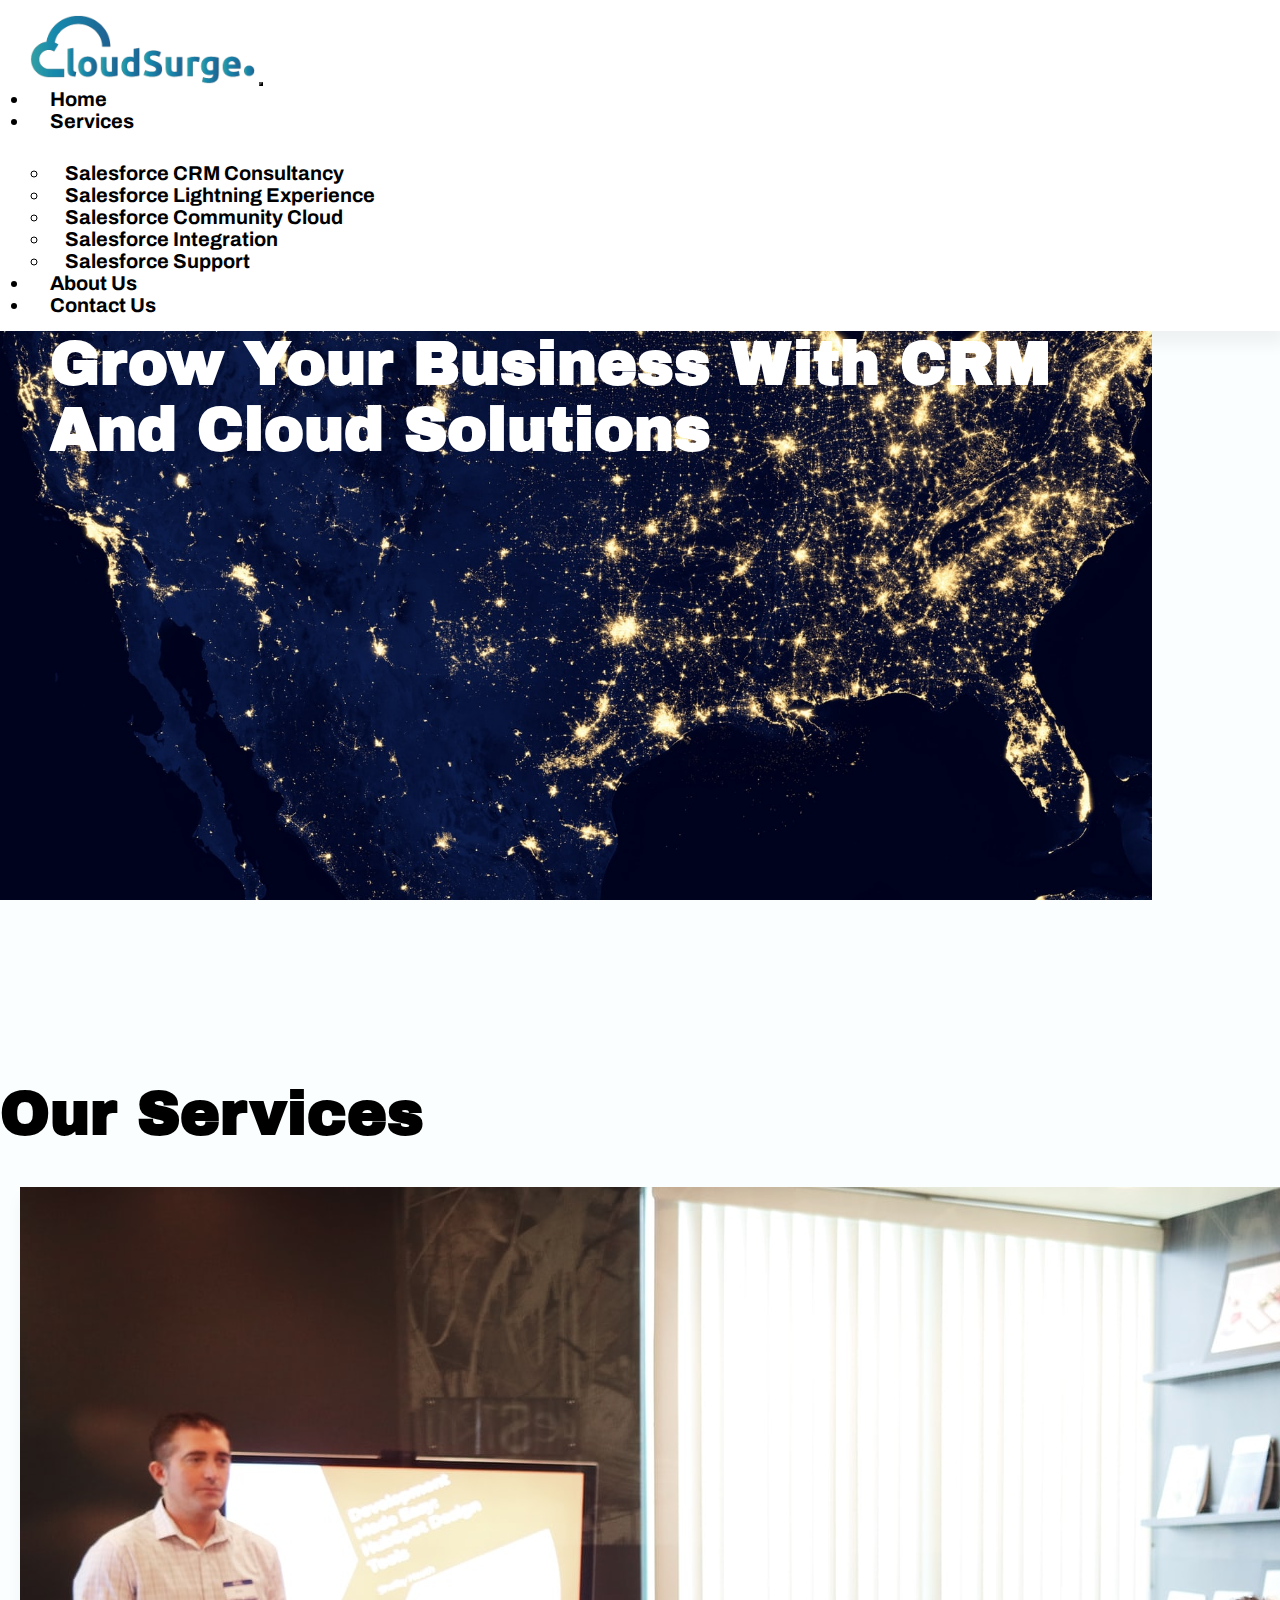
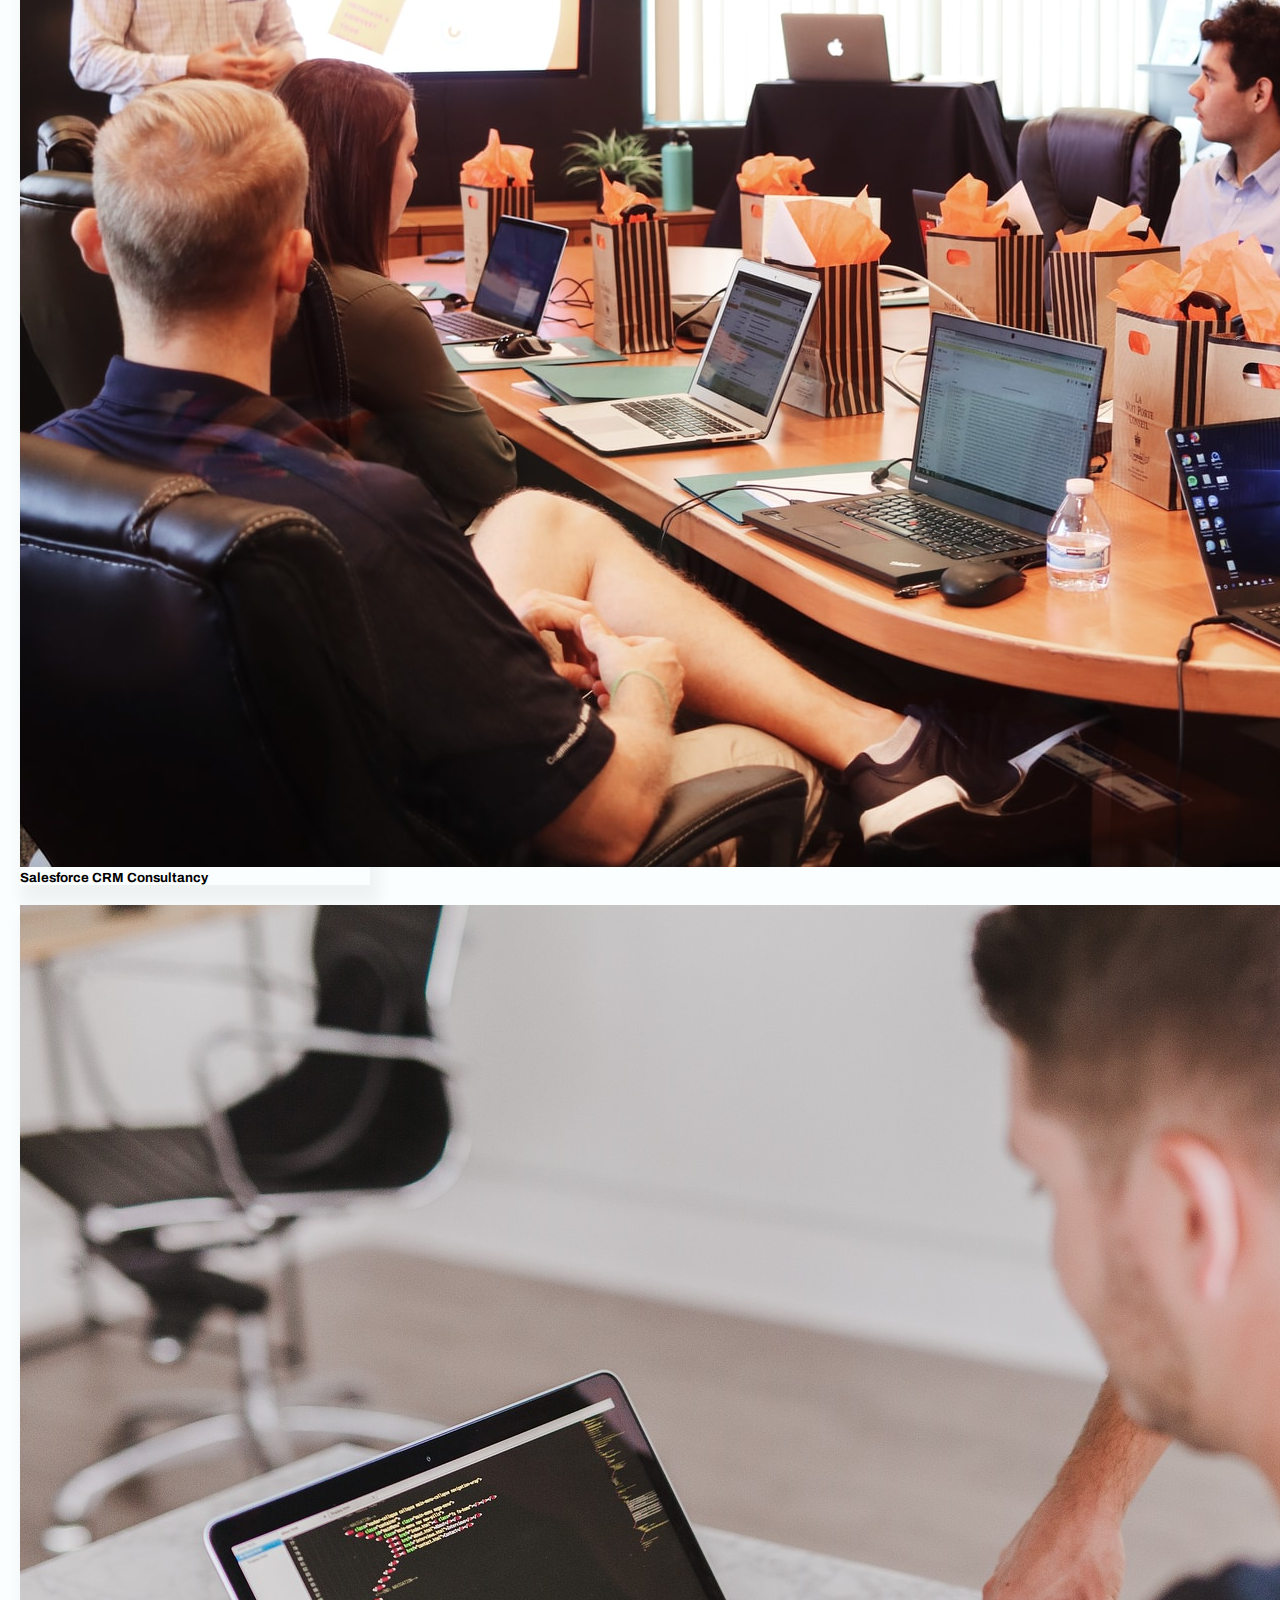
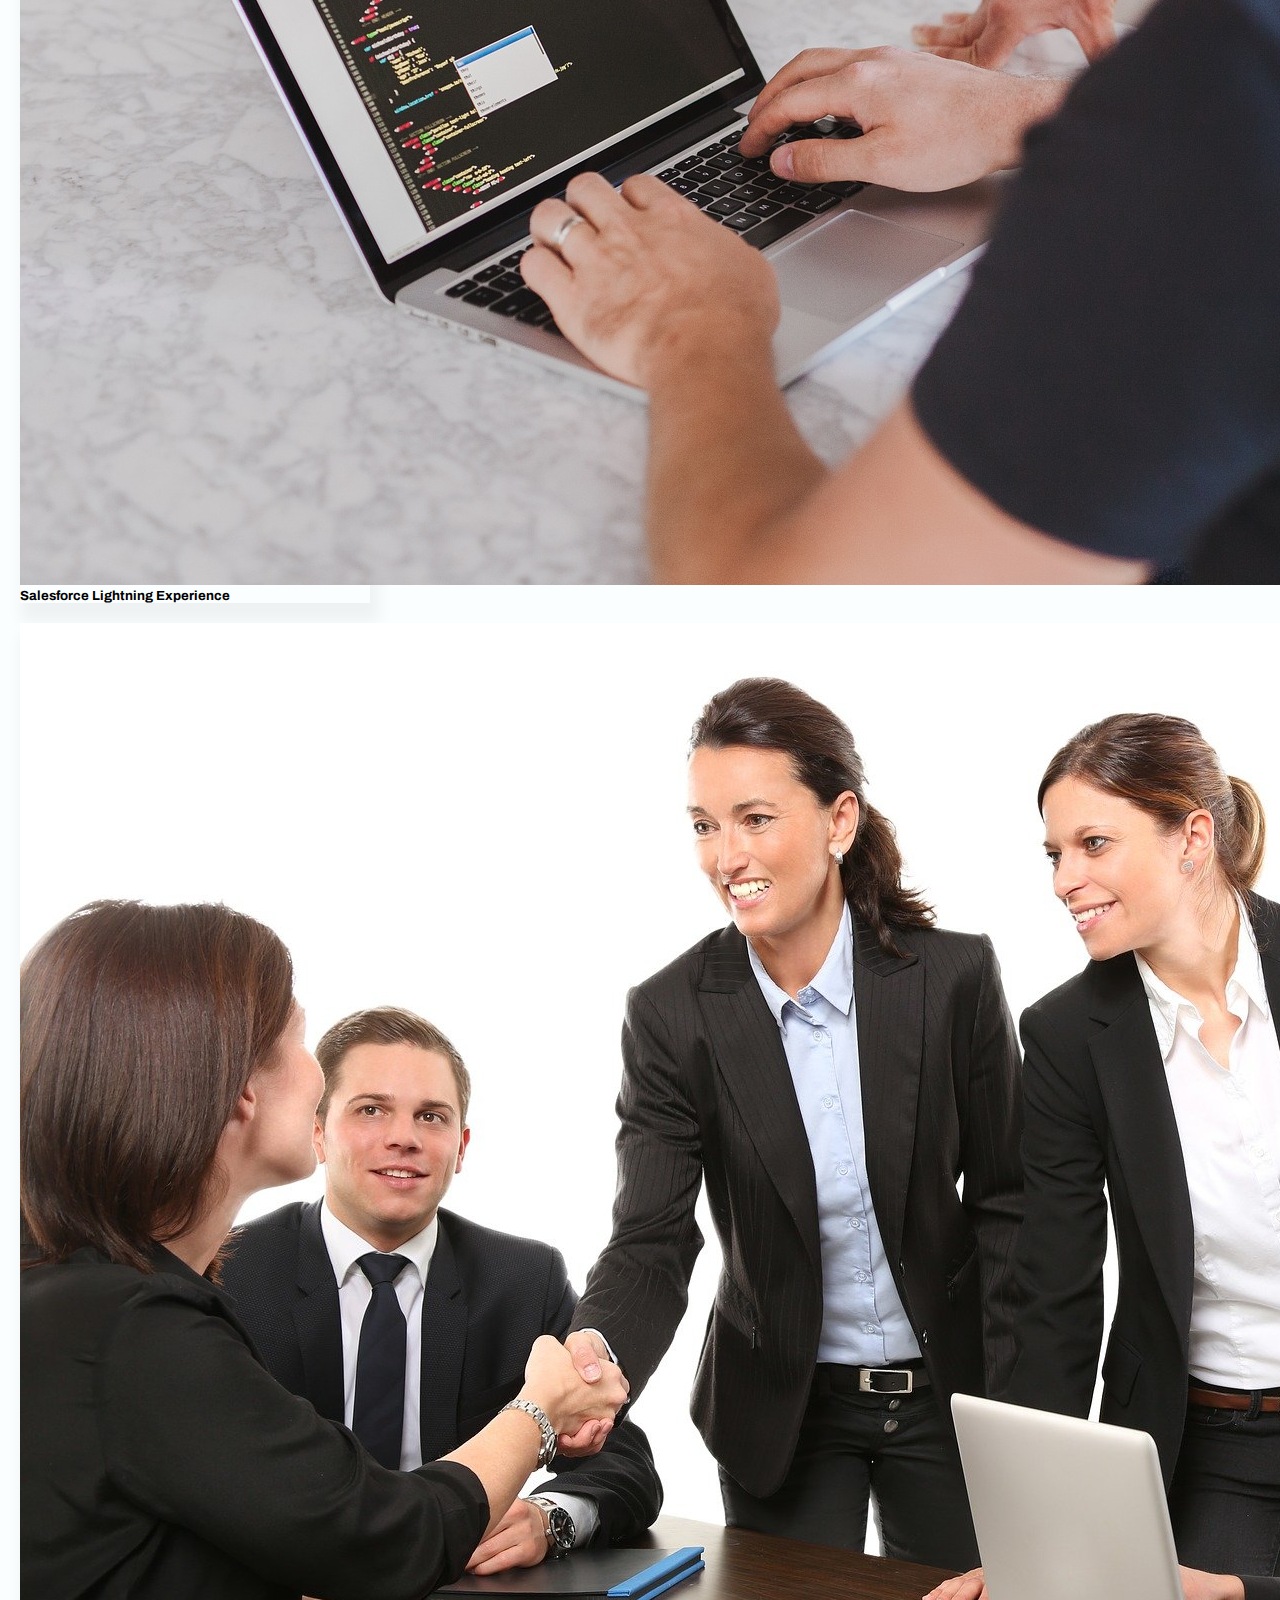
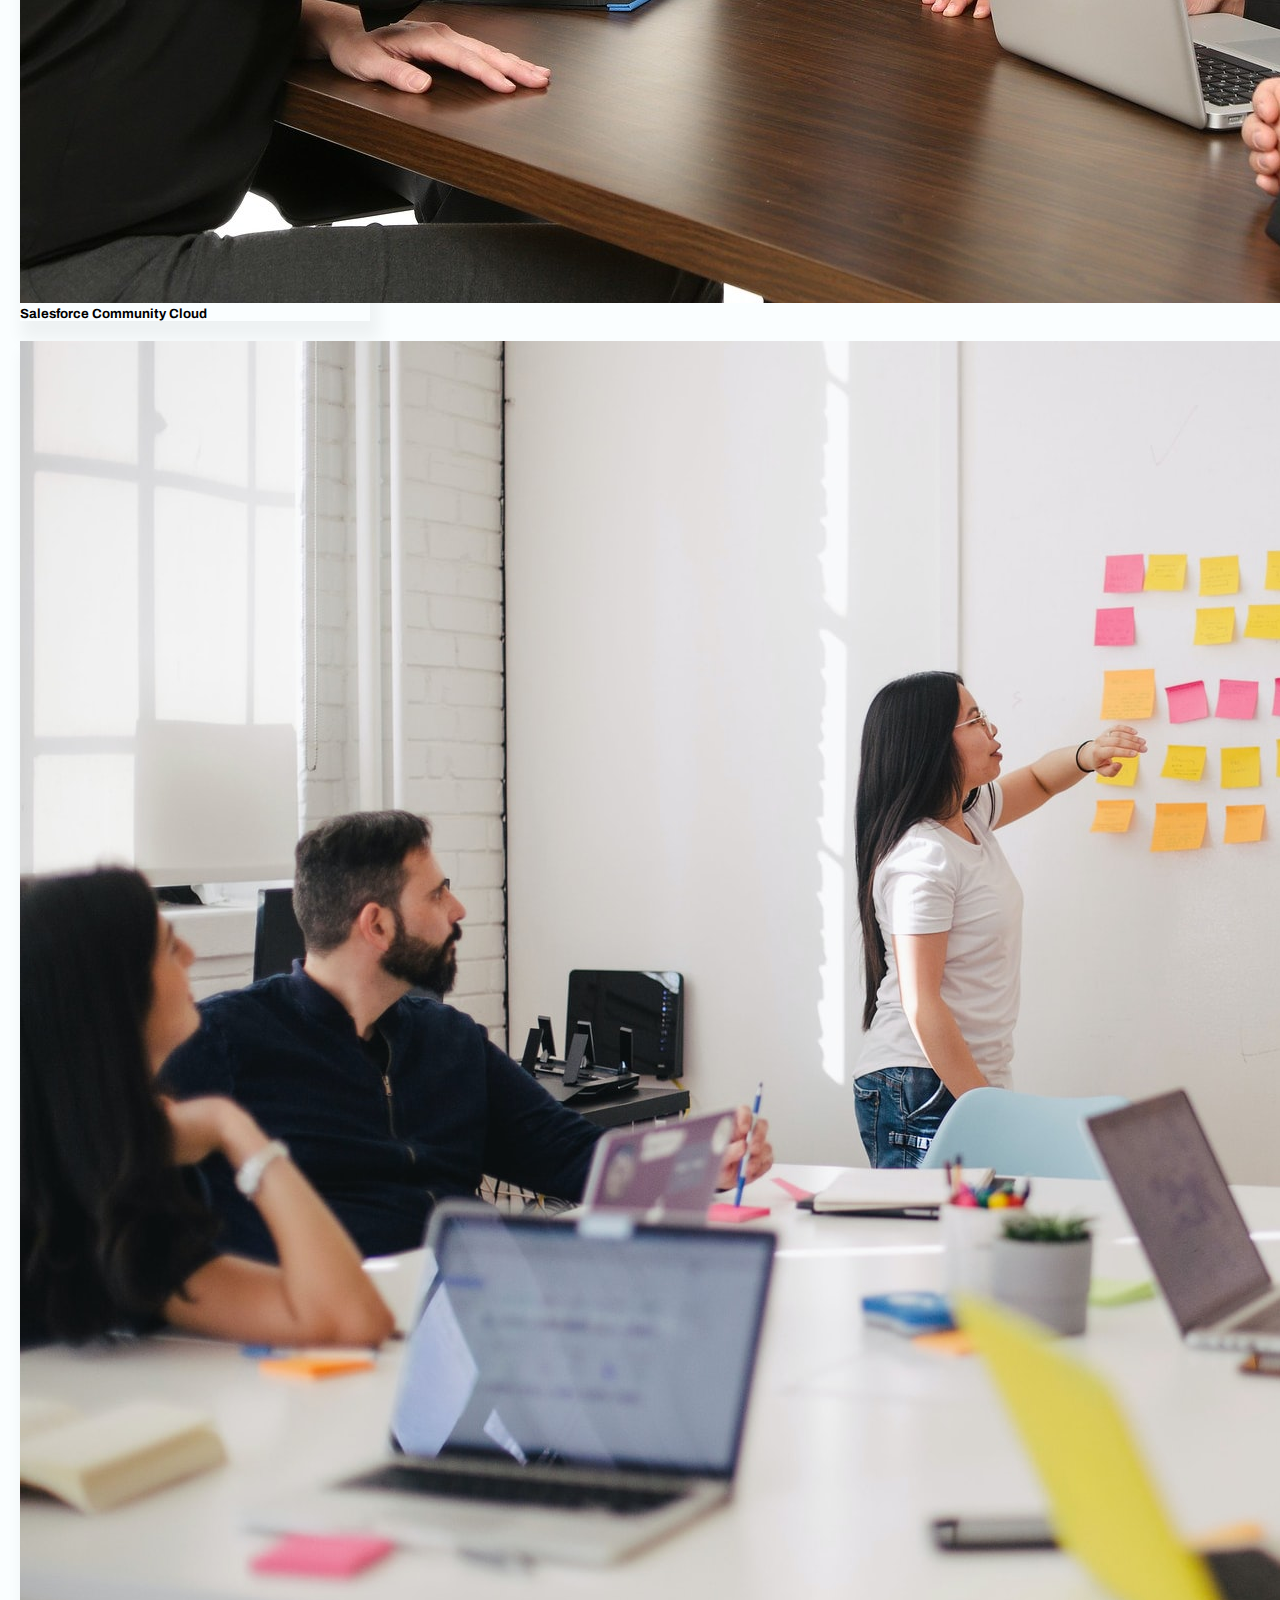
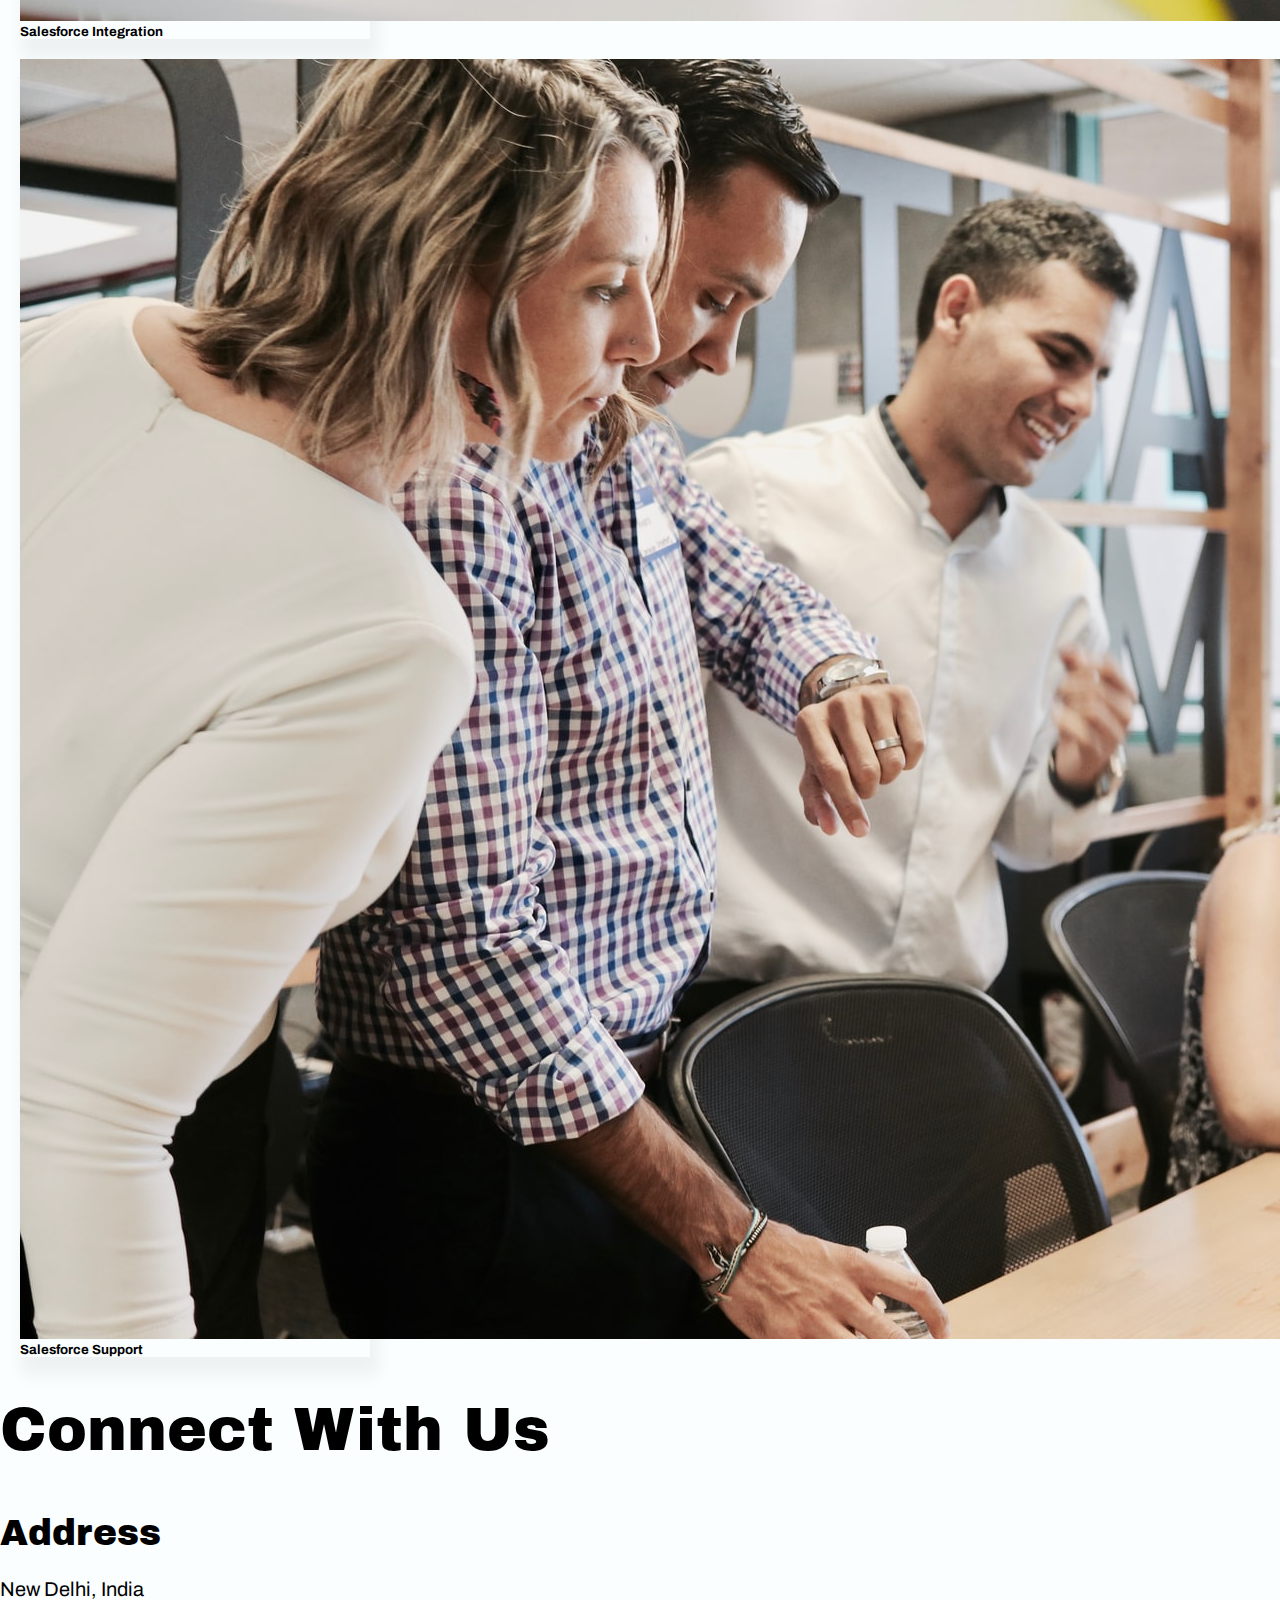
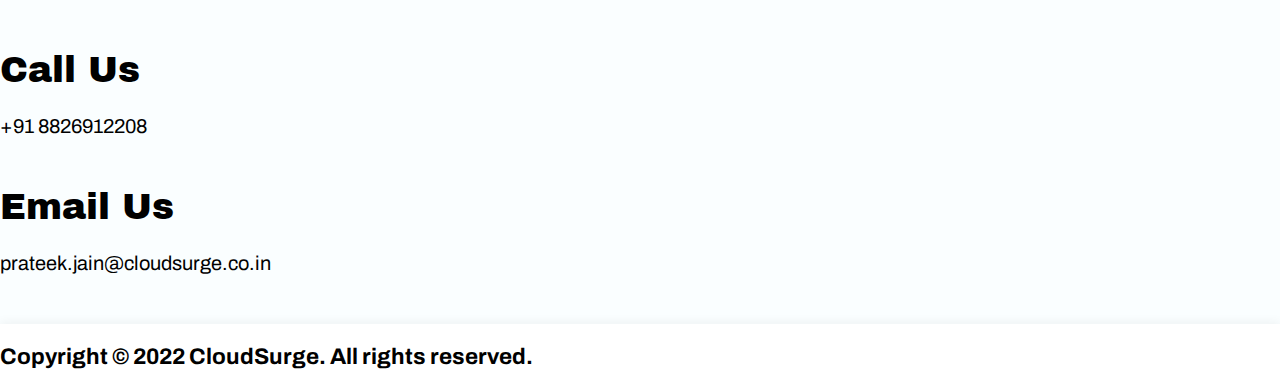
<file: index.html>
<!DOCTYPE html>
<html lang="en" dir="ltr">
  <head>
      <!----- Required Meta Tags ----->
      <meta charset="utf-8">
      <meta name="description" content="">
      <meta name="keywords" content="keyword1, keyword2, keyword3, .....">
      <meta name="viewport" content="width=device-width, initial-scale=1">
  
      <!----- Bootstrap CSS ----->
      <link href="https://cdn.jsdelivr.net/npm/bootstrap@5.1.3/dist/css/bootstrap.min.css" rel="stylesheet" integrity="sha384-1BmE4kWBq78iYhFldvKuhfTAU6auU8tT94WrHftjDbrCEXSU1oBoqyl2QvZ6jIW3" crossorigin="anonymous">
  
      <!----- Favicon Icon ----->
      <link rel="icon" href="images/icons/favicon.png">
      
      <!----- Custom CSS ----->
      <link rel="stylesheet" href="css/style.css">
  
      <title>CloudSurge</title>
  </head>
  <body>
    <!----- Preloader ----->
    <div id="preloader"></div>
    <!----- Navigation Bar ----->
    <header>
      <nav class="navbar navbar-align navbar-expand-lg navbar-light bg-light">
        <div class="container-fluid nav-container-align">
          <a class="navbar-brand" href="index.html"><img src="images/icons/logo.png" class="logo" alt="" width="250"></a>
          <button class="navbar-toggler navbar-toggler-align" type="button" data-bs-toggle="collapse" data-bs-target="#navbarNavDropdown" aria-controls="navbarNavDropdown" aria-expanded="false" aria-label="Toggle navigation">
            <span class="navbar-toggler-icon"></span>
          </button>
          <div class="collapse navbar-collapse" id="navbarNavDropdown">
            <ul class="navbar-nav ms-auto">
              <li class="nav-item nav-item-align">
                <a class="nav-link " aria-current="page" href="index.html">Home</a>
              </li>
              <li class="nav-item nav-item-align dropdown">
                <a class="nav-link dropdown-toggle" href="#" id="navbarDropdownMenuLink" role="button" data-bs-toggle="dropdown" aria-expanded="false">
                  Services
                </a>
                <ul class="dropdown-menu dropdown-menu-align" aria-labelledby="navbarDropdownMenuLink">
                  <li><a class="dropdown-item dropdown-item-align" href="pages/services-sub-pages/crm-consultancy.html">Salesforce CRM Consultancy</a></li>
                  <li><a class="dropdown-item dropdown-item-align" href="pages/services-sub-pages/lightning-experience.html">Salesforce Lightning Experience</a></li>
                  <li><a class="dropdown-item dropdown-item-align" href="pages/services-sub-pages/community-cloud.html">Salesforce Community Cloud</a></li>
                  <li><a class="dropdown-item dropdown-item-align" href="pages/services-sub-pages/integration.html">Salesforce Integration</a></li>
                  <li><a class="dropdown-item dropdown-item-align" href="pages/services-sub-pages/support.html">Salesforce Support</a></li>
                </ul>
              </li>
              <li class="nav-item nav-item-align">
                <a class="nav-link" href="pages/about-us.html">About Us</a>
              </li>
              <li class="nav-item nav-item-align">
                <a class="nav-link" href="pages/contact-us.html">Contact Us</a>
              </li>
            </ul>
          </div>
        </div>
      </nav>
      </header>
      <main>
        <!----- Parallax Scroll ----->
        <section class="container-fluid parallax d-flex flex-column justify-content-center align-items-center">
            <h1 class="text-center">Grow your business with CRM and Cloud solutions</h1>
        </section>
        <!----- Cards ----->
        <h1 class="our-services-title text-center">Our Services</h1>
        <section class="container-fluid cards d-flex justify-content-center align-items-center flex-wrap">
          <div class="card card-container" style="width: 18rem;">
            <a href="pages/services-sub-pages/crm-consultancy.html">
              <img src="images/1.jpg" class="card-img-top" alt="...">
              <div class="card-body">
                <h5 class="card-title text-center">Salesforce CRM Consultancy</h5>
              </div>
            </a>
          </div>
          <div class="card card-container" style="width: 18rem;">
            <a href="pages/services-sub-pages/lightning-experience.html">
              <img src="images/2.jpg" class="card-img-top" alt="...">
              <div class="card-body">
                <h5 class="card-title text-center">Salesforce Lightning Experience</h5>
              </div>
            </a>
          </div>
          <div class="card card-container" style="width: 18rem;">
            <a href="pages/services-sub-pages/community-cloud.html">
              <img src="images/3.jpg" class="card-img-top" alt="...">
              <div class="card-body">
                <h5 class="card-title text-center">Salesforce Community Cloud</h5>
              </div>
            </a>
          </div>
          <div class="card card-container" style="width: 18rem;">
            <a href="pages/services-sub-pages/integration.html">
              <img src="images/4.jpg" class="card-img-top" alt="...">
              <div class="card-body">
                <h5 class="card-title text-center">Salesforce Integration</h5>
              </div>
            </a>
          </div>
          <div class="card card-container" style="width: 18rem;">
            <a href="pages/services-sub-pages/support.html">
              <img src="images/5.jpg" class="card-img-top" alt="...">
              <div class="card-body">
                <h5 class="card-title text-center">Salesforce Support</h5>
              </div>
            </a>
          </div>
        </section>
        <!----- Contact Us Details Container ----->
        <section>
          <div class="contact-us-detail d-flex flex-column text-center">
            <h1>Connect With Us</h1>
            <div class="container contact-us-main-container d-flex flex-row mx-auto">
              <div class="container d-flex flex-column">
                <h3>Address</h3>
                <p>New Delhi, India</p>
              </div>
              <div class="container d-flex flex-column">
                <h3>Call Us</h3>
                <p>+91 8826912208</p>
              </div>
              <div class="container d-flex flex-column">
                <h3>Email Us</h3>
                <p>prateek.jain@cloudsurge.co.in</p>
              </div>
            </div>
          </div>
        </section>
      </main>
      <!----- Footer ----->
      <footer>
          <div class="footer-text bg-light">
              <h6 class="text-center">Copyright © 2022 CloudSurge. All rights reserved.</h6>
          </div>
      </footer>
      <!----- Scripts ----->
      <script>
        var loader = document.getElementById("preloader")

        window.addEventListener("load", function() {
          loader.style.display = "none";
        })
      </script>
      <script src="https://cdn.jsdelivr.net/npm/@popperjs/core@2.10.2/dist/umd/popper.min.js" integrity="sha384-7+zCNj/IqJ95wo16oMtfsKbZ9ccEh31eOz1HGyDuCQ6wgnyJNSYdrPa03rtR1zdB" crossorigin="anonymous"></script>
      <script src="https://cdn.jsdelivr.net/npm/bootstrap@5.1.3/dist/js/bootstrap.min.js" integrity="sha384-QJHtvGhmr9XOIpI6YVutG+2QOK9T+ZnN4kzFN1RtK3zEFEIsxhlmWl5/YESvpZ13" crossorigin="anonymous"></script>
    </body>
</html>
</file>
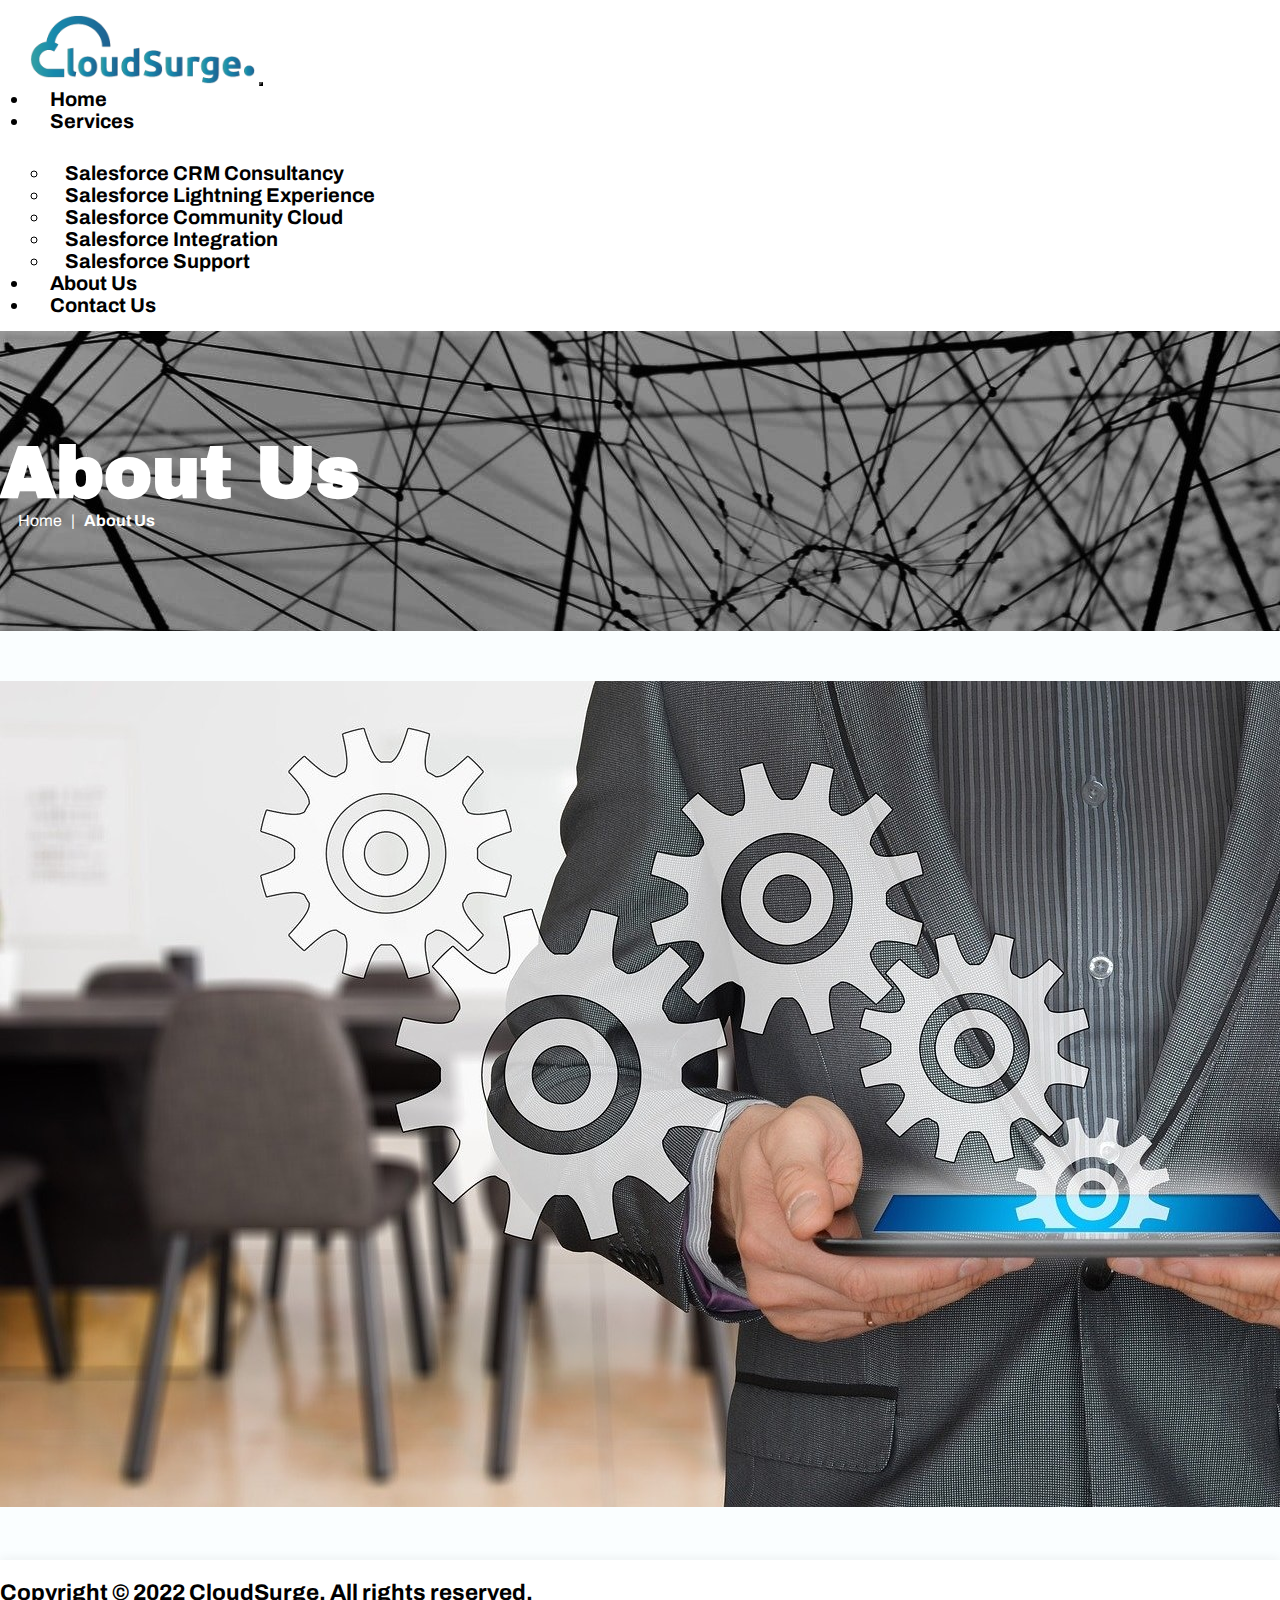
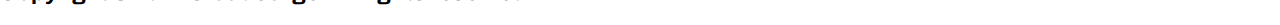
<file: pages/about-us.html>
<!DOCTYPE html>
<html lang="en" dir="ltr">
    <head>
      <!----- Required Meta Tags ----->
      <meta charset="utf-8">
      <meta name="viewport" content="width=device-width, initial-scale=1">
  
      <!----- Bootstrap CSS ----->
      <link href="https://cdn.jsdelivr.net/npm/bootstrap@5.1.3/dist/css/bootstrap.min.css" rel="stylesheet" integrity="sha384-1BmE4kWBq78iYhFldvKuhfTAU6auU8tT94WrHftjDbrCEXSU1oBoqyl2QvZ6jIW3" crossorigin="anonymous">
  
      <!----- Favicon Icon ----->
      <link rel="icon" href="../images/icons/favicon.png">
      
      <!----- Custom CSS ----->
      <link rel="stylesheet" href="../css/about-us.css">
  
      <title>CloudSurge</title>
    </head>
    <body>
      <!----- Preloader ----->
      <div id="preloader"></div>
      <!----- Navigation Bar ----->
      <header>
        <nav class="navbar navbar-align navbar-expand-lg navbar-light bg-light">
          <div class="container-fluid nav-container-align">
            <a class="navbar-brand" href="../index.html"><img src="../images/icons/logo.png" class="logo" alt="" width="250"></a>
            <button class="navbar-toggler navbar-toggler-align" type="button" data-bs-toggle="collapse" data-bs-target="#navbarNavDropdown" aria-controls="navbarNavDropdown" aria-expanded="false" aria-label="Toggle navigation">
              <span class="navbar-toggler-icon"></span>
            </button>
            <div class="collapse navbar-collapse" id="navbarNavDropdown">
              <ul class="navbar-nav ms-auto">
                <li class="nav-item nav-item-align">
                  <a class="nav-link" aria-current="page" href="../index.html">Home</a>
                </li>
                <li class="nav-item nav-item-align dropdown">
                  <a class="nav-link dropdown-toggle" href="#" id="navbarDropdownMenuLink" role="button" data-bs-toggle="dropdown" aria-expanded="false">
                    Services
                  </a>
                  <ul class="dropdown-menu dropdown-menu-align" aria-labelledby="navbarDropdownMenuLink">
                    <li><a class="dropdown-item dropdown-item-align" href="../pages/services-sub-pages/crm-consultancy.html">Salesforce CRM Consultancy</a></li>
                    <li><a class="dropdown-item dropdown-item-align" href="../pages/services-sub-pages/lightning-experience.html">Salesforce Lightning Experience</a></li>
                    <li><a class="dropdown-item dropdown-item-align" href="../pages/services-sub-pages/community-cloud.html">Salesforce Community Cloud</a></li>
                    <li><a class="dropdown-item dropdown-item-align" href="../pages/services-sub-pages/integration.html">Salesforce Integration</a></li>
                    <li><a class="dropdown-item dropdown-item-align" href="../pages/services-sub-pages/support.html">Salesforce Support</a></li>
                  </ul>
                </li>
                <li class="nav-item nav-item-align">
                  <a class="nav-link" href="../pages/about-us.html">About Us</a>
                </li>
                <li class="nav-item nav-item-align">
                  <a class="nav-link" href="../pages/contact-us.html">Contact Us</a>
                </li>
              </ul>
            </div>
          </div>
        </nav>
      </header>
      <main>
        <!----- About Us Header ----->
        <section class="container-fluid contact-us-title">
          <div class="container">
            <h1>About Us</h1>
          </div>
          <div class="container breadcrump-align">
            <span><a href="../index.html">Home</a></span>
            <span> &nbsp; | &nbsp; </span>
            <span class="active"><a href="about-us.html">About Us</a></span>
          </div>
        </section>
        <section class="container">
            <img src="../images/about-us-img.jpg" class="img-fluid main-img" alt="">
        </section>
      </main>
        <!----- Footer ----->
        <footer>
            <div class="footer-text bg-light">
                <h6 class="text-center">Copyright © 2022 CloudSurge. All rights reserved.</h6>
            </div>
        </footer>
        <!----- Scripts ----->
        <script>
          var loader = document.getElementById("preloader")

          window.addEventListener("load", function() {
            loader.style.display = "none";
          })
        </script>
        <script src="https://cdn.jsdelivr.net/npm/@popperjs/core@2.10.2/dist/umd/popper.min.js" integrity="sha384-7+zCNj/IqJ95wo16oMtfsKbZ9ccEh31eOz1HGyDuCQ6wgnyJNSYdrPa03rtR1zdB" crossorigin="anonymous"></script>
        <script src="https://cdn.jsdelivr.net/npm/bootstrap@5.1.3/dist/js/bootstrap.min.js" integrity="sha384-QJHtvGhmr9XOIpI6YVutG+2QOK9T+ZnN4kzFN1RtK3zEFEIsxhlmWl5/YESvpZ13" crossorigin="anonymous"></script>
    </body>
</html>
</file>
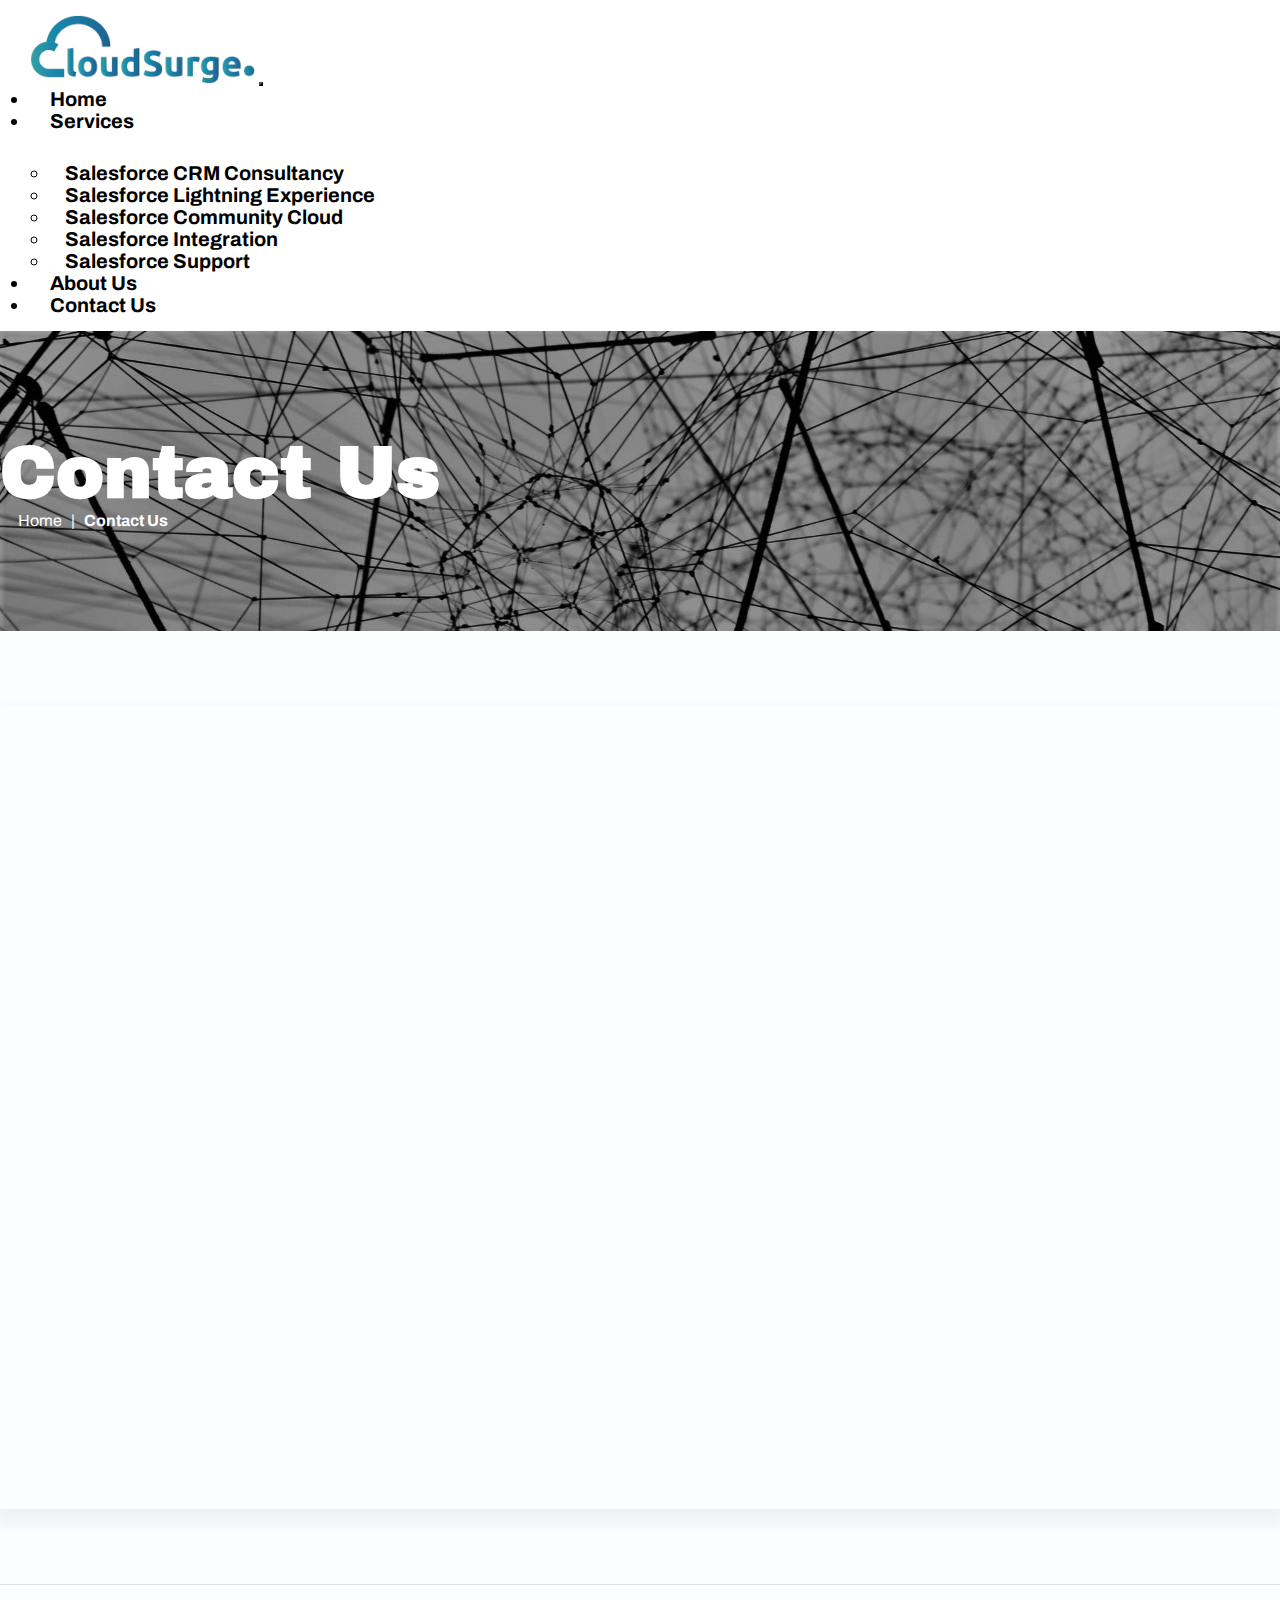
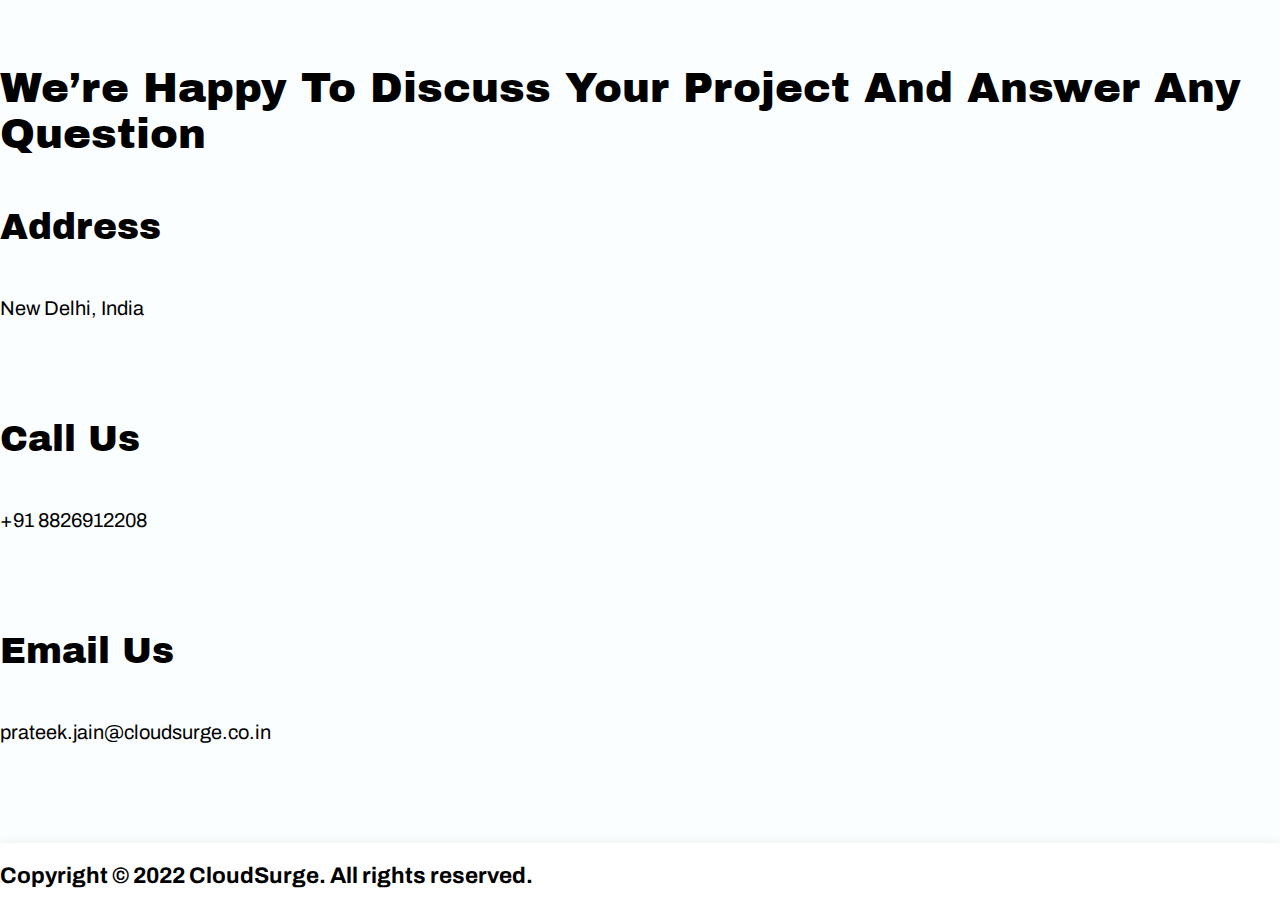
<file: pages/contact-us.html>
<!DOCTYPE html>
<html lang="en" dir="ltr">
    <head>
      <!----- Required Meta Tags ----->
      <meta charset="utf-8">
      <meta name="viewport" content="width=device-width, initial-scale=1">
  
      <!----- Bootstrap CSS ----->
      <link href="https://cdn.jsdelivr.net/npm/bootstrap@5.1.3/dist/css/bootstrap.min.css" rel="stylesheet" integrity="sha384-1BmE4kWBq78iYhFldvKuhfTAU6auU8tT94WrHftjDbrCEXSU1oBoqyl2QvZ6jIW3" crossorigin="anonymous">
  
      <!----- Favicon Icon ----->
      <link rel="icon" href="../images/icons/favicon.png">
      
      <!----- Custom CSS ----->
      <link rel="stylesheet" href="../css/contact-us.css">
  
      <title>CloudSurge</title>
    </head>
    <body>
      <!----- Preloader ----->
      <div id="preloader"></div>
      <!----- Navigation Bar ----->
      <header>
        <nav class="navbar navbar-align navbar-expand-lg navbar-light bg-light">
          <div class="container-fluid nav-container-align">
            <a class="navbar-brand" href="../index.html"><img src="../images/icons/logo.png" class="logo" alt="" width="250"></a>
            <button class="navbar-toggler navbar-toggler-align" type="button" data-bs-toggle="collapse" data-bs-target="#navbarNavDropdown" aria-controls="navbarNavDropdown" aria-expanded="false" aria-label="Toggle navigation">
              <span class="navbar-toggler-icon"></span>
            </button>
            <div class="collapse navbar-collapse" id="navbarNavDropdown">
              <ul class="navbar-nav ms-auto">
                <li class="nav-item nav-item-align">
                  <a class="nav-link active" aria-current="page" href="../index.html">Home</a>
                </li>
                <li class="nav-item nav-item-align dropdown">
                  <a class="nav-link dropdown-toggle" href="#" id="navbarDropdownMenuLink" role="button" data-bs-toggle="dropdown" aria-expanded="false">
                    Services
                  </a>
                  <ul class="dropdown-menu dropdown-menu-align" aria-labelledby="navbarDropdownMenuLink">
                    <li><a class="dropdown-item dropdown-item-align" href="../pages/services-sub-pages/crm-consultancy.html">Salesforce CRM Consultancy</a></li>
                    <li><a class="dropdown-item dropdown-item-align" href="../pages/services-sub-pages/lightning-experience.html">Salesforce Lightning Experience</a></li>
                    <li><a class="dropdown-item dropdown-item-align" href="../pages/services-sub-pages/community-cloud.html">Salesforce Community Cloud</a></li>
                    <li><a class="dropdown-item dropdown-item-align" href="../pages/services-sub-pages/integration.html">Salesforce Integration</a></li>
                    <li><a class="dropdown-item dropdown-item-align" href="../pages/services-sub-pages/support.html">Salesforce Support</a></li>
                  </ul>
                </li>
                <li class="nav-item nav-item-align">
                  <a class="nav-link" href="../pages/about-us.html">About Us</a>
                </li>
                <li class="nav-item nav-item-align">
                  <a class="nav-link" href="../pages/contact-us.html">Contact Us</a>
                </li>
              </ul>
            </div>
          </div>
        </nav>
      </header>
        <main>
          <!----- Contact Us Header ----->
          <section class="container-fluid contact-us-title">
              <div class="container">
                <h1>Contact Us</h1>
              </div>
              <div class="container breadcrump-align">
                <span><a href="../index.html">Home</a></a></span>
                <span> &nbsp; | &nbsp; </span>
                <span class="active"><a href="contact-us.html">Contact Us</a></span>
              </div>
          </section>
          <!----- Map & Contact Us Details ----->
          <section class="container">
            <!----- Map Container ----->

            <div class="map-align d-flex">
              <iframe src="https://www.google.com/maps/embed?pb=!1m18!1m12!1m3!1d112173.0227856205!2d77.13894525583157!3d28.527485061389754!2m3!1f0!2f0!3f0!3m2!1i1024!2i768!4f13.1!3m3!1m2!1s0x390cfd5b347eb62d%3A0x52c2b7494e204dce!2sNew%20Delhi%2C%20Delhi!5e0!3m2!1sen!2sin!4v1648053596968!5m2!1sen!2sin" width="1300" height="800" style="border:0;" allowfullscreen="" loading="lazy"></iframe>
            </div>
            <!----- Contact Us Details Container ----->
            <div class="line"></div>
            <div class="contact-us-detail d-flex flex-column text-center">
              <h1>We’re Happy To Discuss Your Project And Answer Any Question</h1>
              <div class="container contact-us-main-container d-flex flex-row">
                <div class="container d-flex flex-column">
                  <h3>Address</h3>
                  <p>New Delhi, India</p>
                </div>
                <div class="container d-flex flex-column">
                  <h3>Call Us</h3>
                  <p>+91 8826912208</p>
                </div>
                <div class="container d-flex flex-column">
                  <h3>Email Us</h3>
                  <p>prateek.jain@cloudsurge.co.in</p>
                </div>
              </div>
            </div>
          </section>
        </main>
        <!----- Footer ----->
        <footer>
          <div class="footer-text bg-light">
              <h6 class="text-center">Copyright © 2022 CloudSurge. All rights reserved.</h6>
          </div>
        </footer>
        <!----- Scripts ----->
        <script>
          var loader = document.getElementById("preloader")

          window.addEventListener("load", function() {
            loader.style.display = "none";
          })
        </script>
        <script src="https://cdn.jsdelivr.net/npm/@popperjs/core@2.10.2/dist/umd/popper.min.js" integrity="sha384-7+zCNj/IqJ95wo16oMtfsKbZ9ccEh31eOz1HGyDuCQ6wgnyJNSYdrPa03rtR1zdB" crossorigin="anonymous"></script>
        <script src="https://cdn.jsdelivr.net/npm/bootstrap@5.1.3/dist/js/bootstrap.min.js" integrity="sha384-QJHtvGhmr9XOIpI6YVutG+2QOK9T+ZnN4kzFN1RtK3zEFEIsxhlmWl5/YESvpZ13" crossorigin="anonymous"></script>
    </body>
</html>
</file>
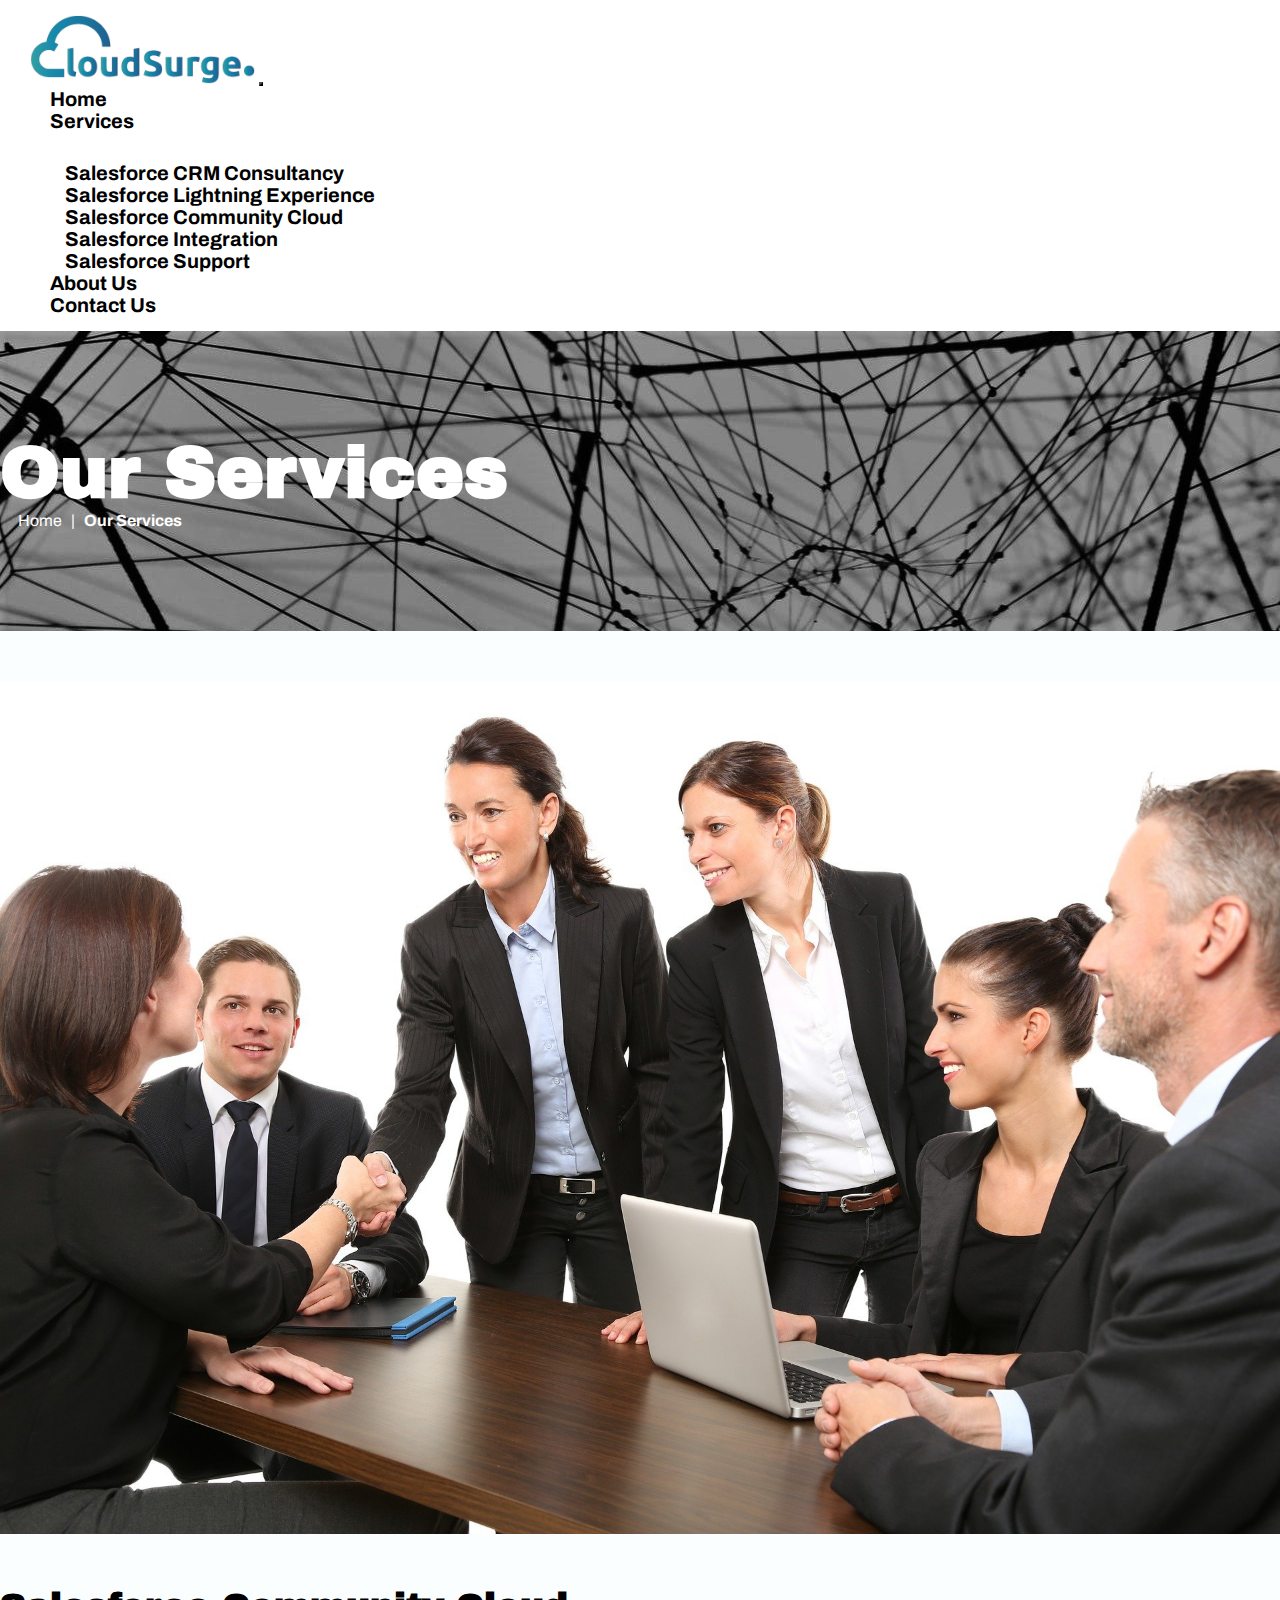
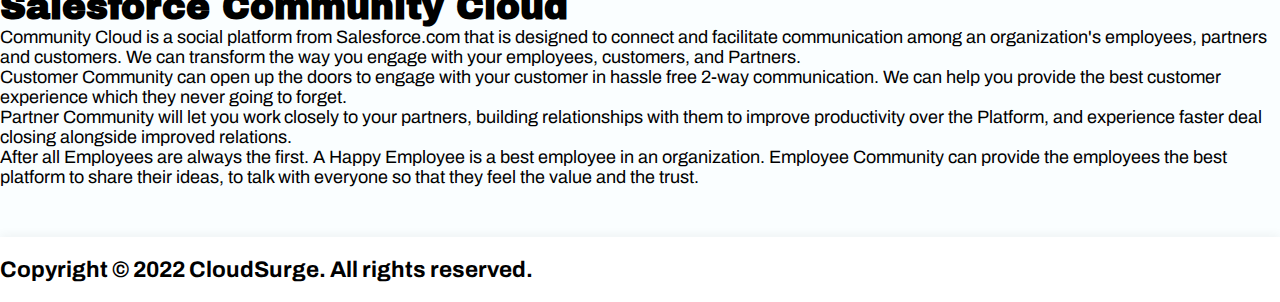
<file: pages/services-sub-pages/community-cloud.html>
<!DOCTYPE html>
<html lang="en" dir="ltr">
  <head>
      <!----- Required Meta Tags ----->
      <meta charset="utf-8">
      <meta name="viewport" content="width=device-width, initial-scale=1">
  
      <!----- Bootstrap CSS ----->
      <link href="https://cdn.jsdelivr.net/npm/bootstrap@5.1.3/dist/css/bootstrap.min.css" rel="stylesheet" integrity="sha384-1BmE4kWBq78iYhFldvKuhfTAU6auU8tT94WrHftjDbrCEXSU1oBoqyl2QvZ6jIW3" crossorigin="anonymous">
  
      <!----- Favicon Icon ----->
      <link rel="icon" href="../../images/icons/favicon.png">
      
      <!----- Custom CSS ----->
      <link rel="stylesheet" href="../../css/community-cloud.css">
  
      <title>CloudSurge</title>
  </head>
  <body>
    <!----- Preloader ----->
    <div id="preloader"></div>
    <!----- Navigation Bar ----->
    <header>
      <nav class="navbar navbar-align navbar-expand-lg navbar-light bg-light">
        <div class="container-fluid nav-container-align">
          <a class="navbar-brand" href="../../index.html"><img src="../../images/icons/logo.png" class="logo" alt="" width="250"></a>
          <button class="navbar-toggler navbar-toggler-align" type="button" data-bs-toggle="collapse" data-bs-target="#navbarNavDropdown" aria-controls="navbarNavDropdown" aria-expanded="false" aria-label="Toggle navigation">
            <span class="navbar-toggler-icon"></span>
          </button>
          <div class="collapse navbar-collapse" id="navbarNavDropdown">
            <ul class="navbar-nav ms-auto">
              <li class="nav-item nav-item-align">
                <a class="nav-link" aria-current="page" href="../../index.html">Home</a>
              </li>
              <li class="nav-item nav-item-align dropdown">
                <a class="nav-link dropdown-toggle" href="#" id="navbarDropdownMenuLink" role="button" data-bs-toggle="dropdown" aria-expanded="false">
                  Services
                </a>
                <ul class="dropdown-menu dropdown-menu-align" aria-labelledby="navbarDropdownMenuLink">
                  <li><a class="dropdown-item dropdown-item-align" href="../../pages/services-sub-pages/crm-consultancy.html">Salesforce CRM Consultancy</a></li>
                  <li><a class="dropdown-item dropdown-item-align" href="../../pages/services-sub-pages/lightning-experience.html">Salesforce Lightning Experience</a></li>
                  <li><a class="dropdown-item dropdown-item-align" href="../../pages/services-sub-pages/community-cloud.html">Salesforce Community Cloud</a></li>
                  <li><a class="dropdown-item dropdown-item-align" href="../../pages/services-sub-pages/integration.html">Salesforce Integration</a></li>
                  <li><a class="dropdown-item dropdown-item-align" href="../../pages/services-sub-pages/support.html">Salesforce Support</a></li>
                </ul>
              </li>
              <li class="nav-item nav-item-align">
                <a class="nav-link" href="../../pages/about-us.html">About Us</a>
              </li>
              <li class="nav-item nav-item-align">
                <a class="nav-link" href="../../pages/contact-us.html">Contact Us</a>
              </li>
            </ul>
          </div>
        </div>
      </nav>
    </header>
    <main>
      <!----- About Us Header ----->
      <section class="container-fluid contact-us-title">
        <div class="container">
          <h1>Our Services</h1>
        </div>
        <div class="container breadcrump-align">
          <span><a href="../../index.html">Home</a></span>
          <span> &nbsp; | &nbsp; </span>
          <span class="active"><a href="community-cloud.html">Our Services</a></span>
        </div>
      </section>
      <section class="container our-services-container">
        <img src="../../images/3.jpg" class="img-fluid main-image" alt="">
        <div class="text-container">
          <h3>Salesforce Community Cloud</h3>
          <p>Community Cloud is a social platform from Salesforce.com that is designed to connect and facilitate 
              communication among an organization's employees, partners and customers. We can transform the 
              way you engage with your employees, customers, and Partners.</p>
          <p>Customer Community can open up the doors to engage with your customer in hassle free 2-way 
              communication. We can help you provide the best customer experience which they never going to 
              forget.</p>
          <p>Partner Community will let you work closely to your partners, building relationships with them to 
              improve productivity over the Platform, and experience faster deal closing alongside improved 
              relations.</p>
          <p>After all Employees are always the first. A Happy Employee is a best employee in an organization. 
              Employee Community can provide the employees the best platform to share their ideas, to talk with 
              everyone so that they feel the value and the trust.
              </p>   
        </div>
      </section>
    </main>
    <!----- Footer ----->
    <footer>
      <div class="footer-text bg-light">
          <h6 class="text-center">Copyright © 2022 CloudSurge. All rights reserved.</h6>
      </div>
    </footer>
    <script>
      var loader = document.getElementById("preloader")

      window.addEventListener("load", function() {
        loader.style.display = "none";
      })
    </script>
    <script src="https://cdn.jsdelivr.net/npm/@popperjs/core@2.10.2/dist/umd/popper.min.js" integrity="sha384-7+zCNj/IqJ95wo16oMtfsKbZ9ccEh31eOz1HGyDuCQ6wgnyJNSYdrPa03rtR1zdB" crossorigin="anonymous"></script>
    <script src="https://cdn.jsdelivr.net/npm/bootstrap@5.1.3/dist/js/bootstrap.min.js" integrity="sha384-QJHtvGhmr9XOIpI6YVutG+2QOK9T+ZnN4kzFN1RtK3zEFEIsxhlmWl5/YESvpZ13" crossorigin="anonymous"></script>
  </body>
</html>
</file>
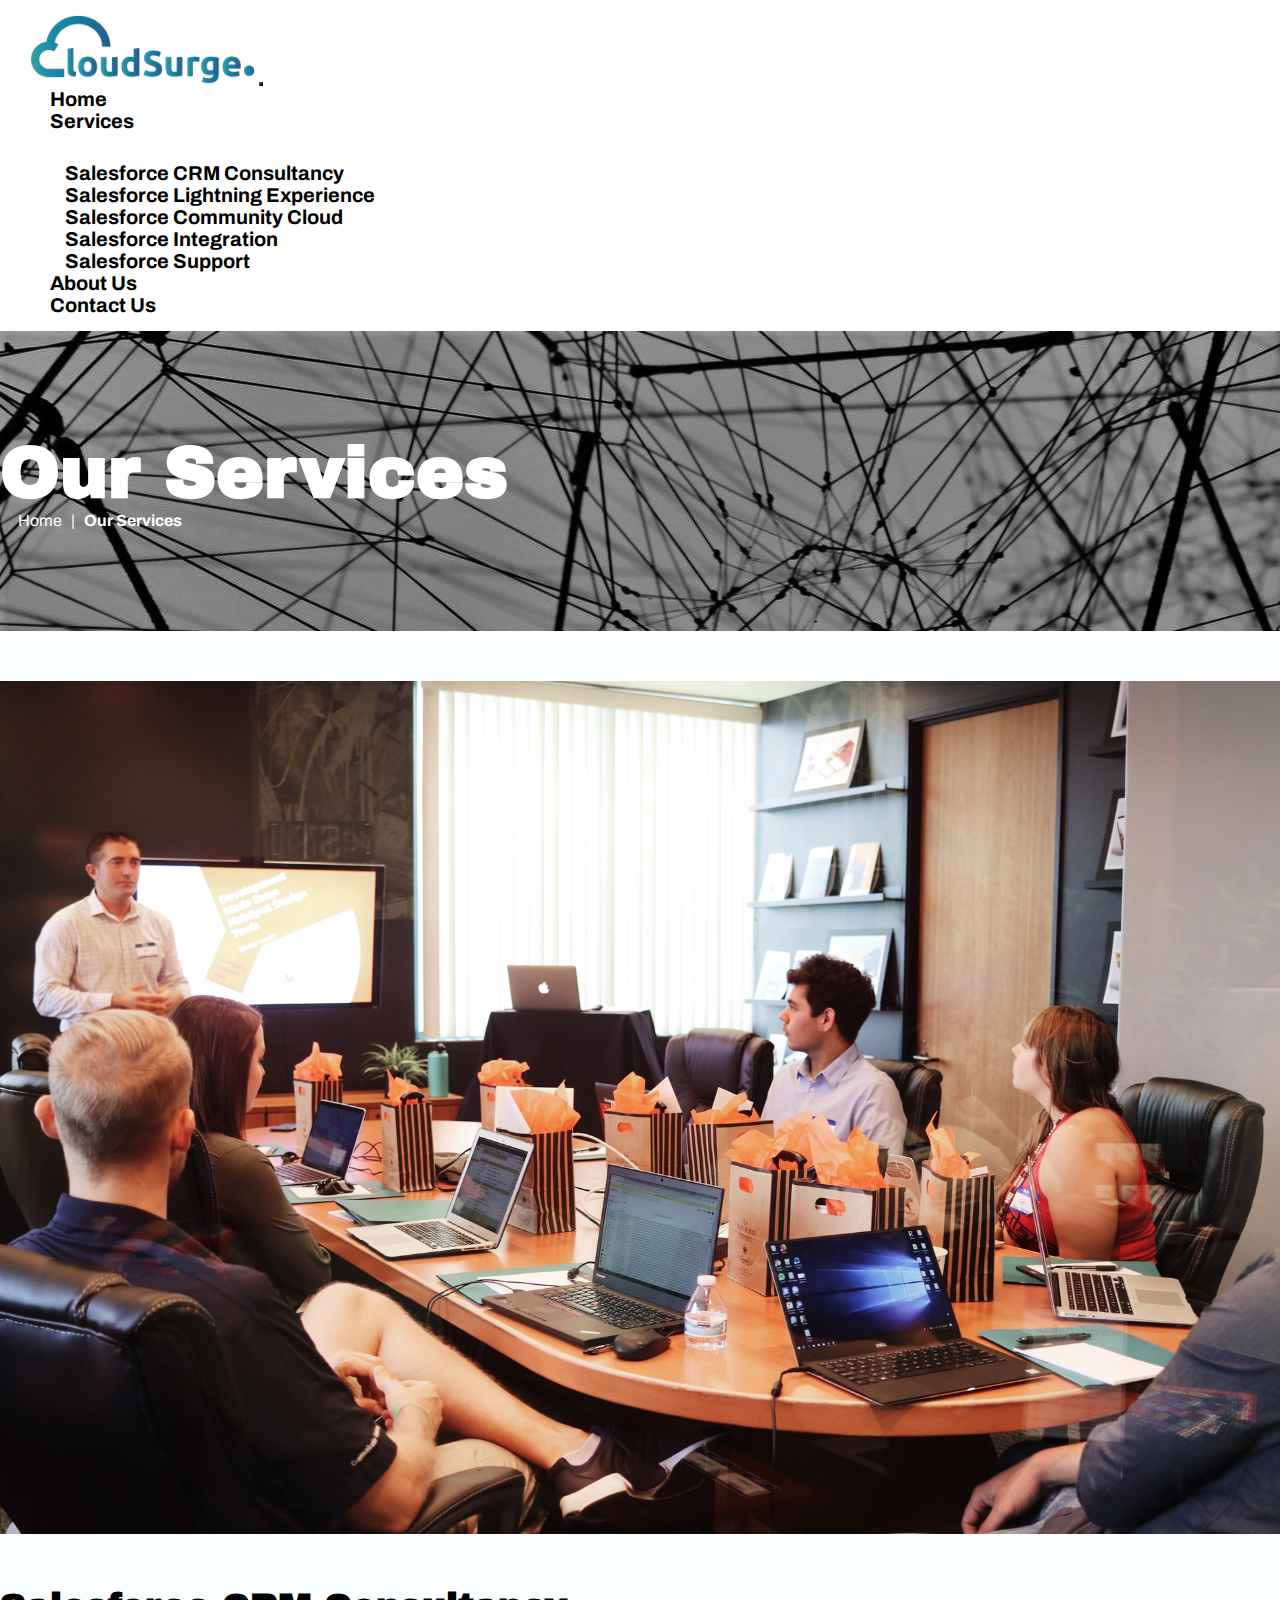
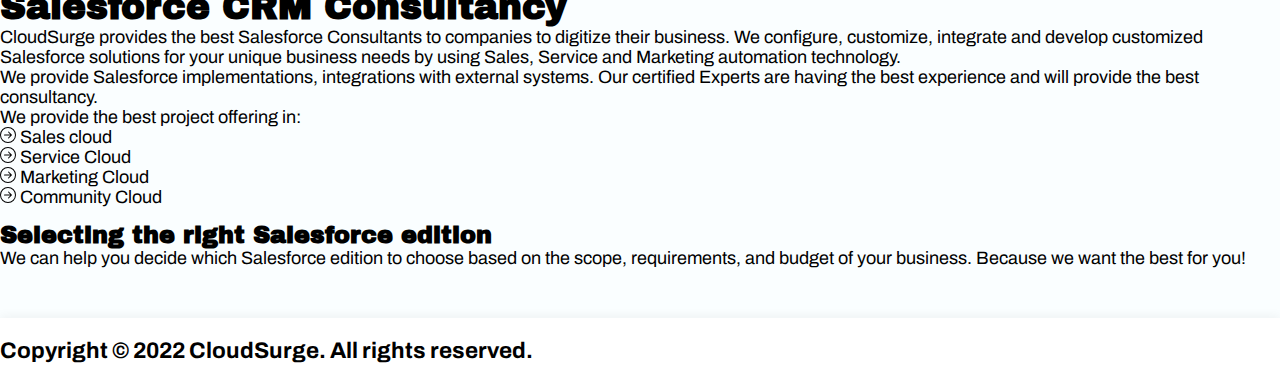
<file: pages/services-sub-pages/crm-consultancy.html>
<!DOCTYPE html>
<html lang="en" dir="ltr">
  <head>
    <!----- Required Meta Tags ----->
    <meta charset="utf-8">
    <meta name="viewport" content="width=device-width, initial-scale=1">

    <!----- Bootstrap CSS ----->
    <link href="https://cdn.jsdelivr.net/npm/bootstrap@5.1.3/dist/css/bootstrap.min.css" rel="stylesheet" integrity="sha384-1BmE4kWBq78iYhFldvKuhfTAU6auU8tT94WrHftjDbrCEXSU1oBoqyl2QvZ6jIW3" crossorigin="anonymous">

    <!----- Favicon Icon ----->
    <link rel="icon" href="../../images/icons/favicon.png">
    
    <!----- Custom CSS ----->
    <link rel="stylesheet" href="../../css/crm-consultancy.css">

    <title>CloudSurge</title>
  </head>
  <body>
    <!----- Preloader ----->
    <div id="preloader"></div>
    <!----- Navigation Bar ----->
    <header>
      <nav class="navbar navbar-align navbar-expand-lg navbar-light bg-light">
        <div class="container-fluid nav-container-align">
          <a class="navbar-brand" href="../../index.html"><img src="../../images/icons/logo.png" class="logo" alt="" width="250"></a>
          <button class="navbar-toggler navbar-toggler-align" type="button" data-bs-toggle="collapse" data-bs-target="#navbarNavDropdown" aria-controls="navbarNavDropdown" aria-expanded="false" aria-label="Toggle navigation">
            <span class="navbar-toggler-icon"></span>
          </button>
          <div class="collapse navbar-collapse" id="navbarNavDropdown">
            <ul class="navbar-nav ms-auto">
              <li class="nav-item nav-item-align">
                <a class="nav-link" aria-current="page" href="../../index.html">Home</a>
              </li>
              <li class="nav-item nav-item-align dropdown">
                <a class="nav-link dropdown-toggle" href="#" id="navbarDropdownMenuLink" role="button" data-bs-toggle="dropdown" aria-expanded="false">
                  Services
                </a>
                <ul class="dropdown-menu dropdown-menu-align" aria-labelledby="navbarDropdownMenuLink">
                  <li><a class="dropdown-item dropdown-item-align" href="../../pages/services-sub-pages/crm-consultancy.html">Salesforce CRM Consultancy</a></li>
                  <li><a class="dropdown-item dropdown-item-align" href="../../pages/services-sub-pages/lightning-experience.html">Salesforce Lightning Experience</a></li>
                  <li><a class="dropdown-item dropdown-item-align" href="../../pages/services-sub-pages/community-cloud.html">Salesforce Community Cloud</a></li>
                  <li><a class="dropdown-item dropdown-item-align" href="../../pages/services-sub-pages/integration.html">Salesforce Integration</a></li>
                  <li><a class="dropdown-item dropdown-item-align" href="../../pages/services-sub-pages/support.html">Salesforce Support</a></li>
                </ul>
              </li>
              <li class="nav-item nav-item-align">
                <a class="nav-link" href="../../pages/about-us.html">About Us</a>
              </li>
              <li class="nav-item nav-item-align">
                <a class="nav-link" href="../../pages/contact-us.html">Contact Us</a>
              </li>
            </ul>
          </div>
        </div>
      </nav>
    </header>
    <main>
      <!----- About Us Header ----->
      <section class="container-fluid contact-us-title">
        <div class="container">
          <h1>Our Services</h1>
        </div>
        <div class="container breadcrump-align">
          <span><a href="../../index.html">Home</a></span>
          <span> &nbsp; | &nbsp; </span>
          <span class="active"><a href="crm-consultancy.html">Our Services</a></span>
        </div>
      </section>
      <section class="container our-services-container">
        <img src="../../images/1.jpg" class="img-fluid main-image" alt="">
        <div class="text-container">
          <h3>Salesforce CRM Consultancy</h3>
          <p>CloudSurge provides the best Salesforce Consultants to companies to 
              digitize their business. We configure, customize, integrate and develop customized Salesforce 
              solutions for your unique business needs by using Sales, Service and Marketing automation 
              technology.</p>
          <p>We provide Salesforce implementations, integrations with external systems. Our certified Experts 
              are having the best experience and will provide the best consultancy.</p>
          <p>We provide the best project offering in:</p>
          <ul>
            <li><img src="../../images/icons/arrow-right-circle.svg" alt=""> Sales cloud</li>
            <li><img src="../../images/icons/arrow-right-circle.svg" alt=""> Service Cloud</li>
            <li><img src="../../images/icons/arrow-right-circle.svg" alt=""> Marketing Cloud</li>
            <li><img src="../../images/icons/arrow-right-circle.svg" alt=""> Community Cloud</li>
          </ul>
          <h5>Selecting the right Salesforce edition</h5>
          <p>We can help you decide which Salesforce edition to choose based on the scope, requirements, and 
              budget of your business. Because we want the best for you!</p>    
        </div>
      </section>
    </main>
    <!----- Footer ----->
    <footer>
        <div class="footer-text bg-light">
            <h6 class="text-center">Copyright © 2022 CloudSurge. All rights reserved.</h6>
        </div>
    </footer>
    <!----- Scripts ----->
    <script>
      var loader = document.getElementById("preloader")

      window.addEventListener("load", function() {
        loader.style.display = "none";
      })
    </script>
    <script src="https://cdn.jsdelivr.net/npm/@popperjs/core@2.10.2/dist/umd/popper.min.js" integrity="sha384-7+zCNj/IqJ95wo16oMtfsKbZ9ccEh31eOz1HGyDuCQ6wgnyJNSYdrPa03rtR1zdB" crossorigin="anonymous"></script>
    <script src="https://cdn.jsdelivr.net/npm/bootstrap@5.1.3/dist/js/bootstrap.min.js" integrity="sha384-QJHtvGhmr9XOIpI6YVutG+2QOK9T+ZnN4kzFN1RtK3zEFEIsxhlmWl5/YESvpZ13" crossorigin="anonymous"></script>
  </body>
</html>
</file>
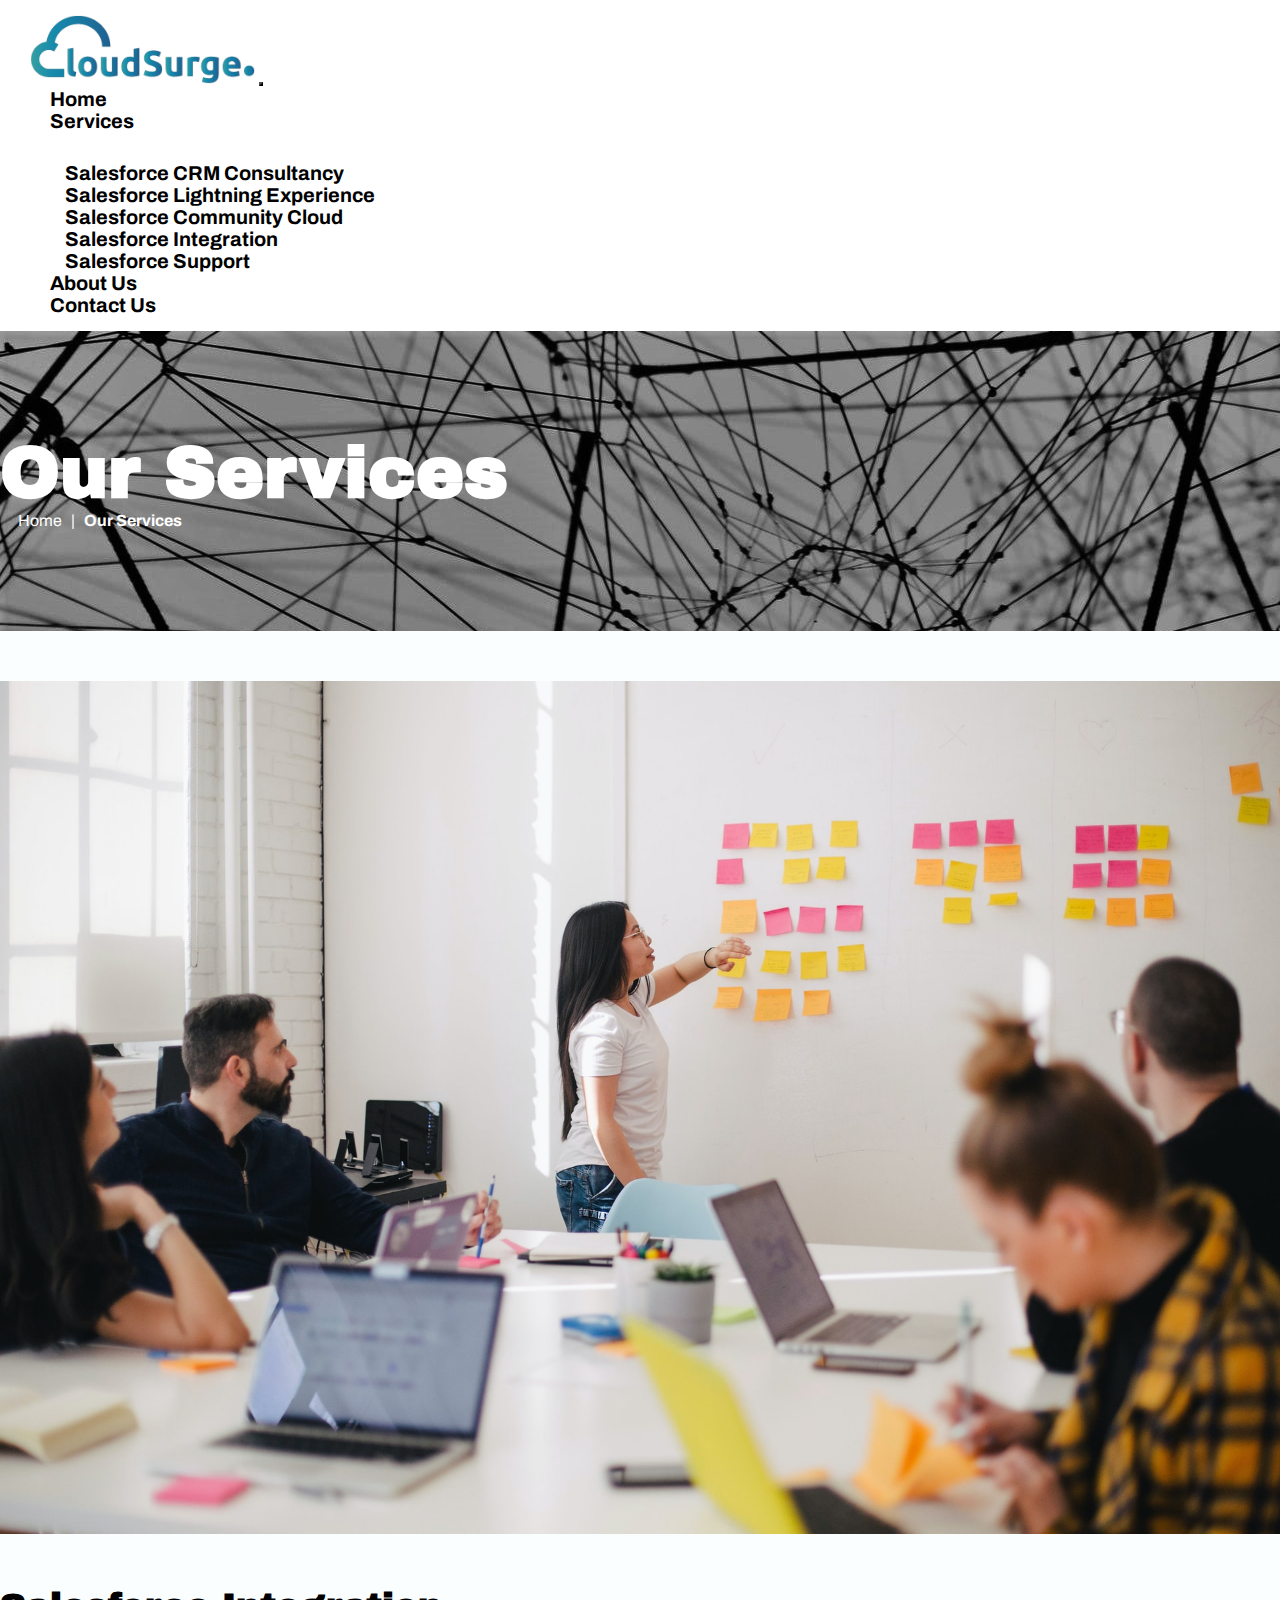
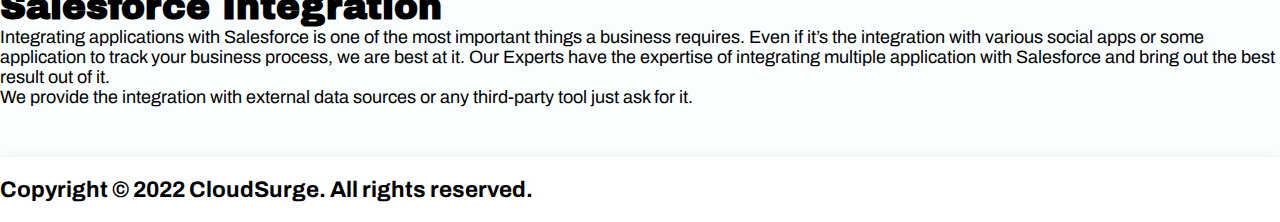
<file: pages/services-sub-pages/integration.html>
<!DOCTYPE html>
<html lang="en" dir="ltr">
  <head>
    <!----- Required Meta Tags ----->
    <meta charset="utf-8">
    <meta name="viewport" content="width=device-width, initial-scale=1">

    <!----- Bootstrap CSS ----->
    <link href="https://cdn.jsdelivr.net/npm/bootstrap@5.1.3/dist/css/bootstrap.min.css" rel="stylesheet" integrity="sha384-1BmE4kWBq78iYhFldvKuhfTAU6auU8tT94WrHftjDbrCEXSU1oBoqyl2QvZ6jIW3" crossorigin="anonymous">

    <!----- Favicon Icon ----->
    <link rel="icon" href="../../images/icons/favicon.png">
    
    <!----- Custom CSS ----->
    <link rel="stylesheet" href="../../css/integration.css">

    <title>CloudSurge</title>
  </head>
  <body>
    <!----- Preloader ----->
    <div id="preloader"></div>
    <!----- Navigation Bar ----->
    <header>
      <nav class="navbar navbar-align navbar-expand-lg navbar-light bg-light">
        <div class="container-fluid nav-container-align">
          <a class="navbar-brand" href="../../index.html"><img src="../../images/icons/logo.png" class="logo" alt="" width="250"></a>
          <button class="navbar-toggler navbar-toggler-align" type="button" data-bs-toggle="collapse" data-bs-target="#navbarNavDropdown" aria-controls="navbarNavDropdown" aria-expanded="false" aria-label="Toggle navigation">
            <span class="navbar-toggler-icon"></span>
          </button>
          <div class="collapse navbar-collapse" id="navbarNavDropdown">
            <ul class="navbar-nav ms-auto">
              <li class="nav-item nav-item-align">
                <a class="nav-link" aria-current="page" href="../../index.html">Home</a>
              </li>
              <li class="nav-item nav-item-align dropdown">
                <a class="nav-link dropdown-toggle" href="#" id="navbarDropdownMenuLink" role="button" data-bs-toggle="dropdown" aria-expanded="false">
                  Services
                </a>
                <ul class="dropdown-menu dropdown-menu-align" aria-labelledby="navbarDropdownMenuLink">
                  <li><a class="dropdown-item dropdown-item-align" href="../../pages/services-sub-pages/crm-consultancy.html">Salesforce CRM Consultancy</a></li>
                  <li><a class="dropdown-item dropdown-item-align" href="../../pages/services-sub-pages/lightning-experience.html">Salesforce Lightning Experience</a></li>
                  <li><a class="dropdown-item dropdown-item-align" href="../../pages/services-sub-pages/community-cloud.html">Salesforce Community Cloud</a></li>
                  <li><a class="dropdown-item dropdown-item-align" href="../../pages/services-sub-pages/integration.html">Salesforce Integration</a></li>
                  <li><a class="dropdown-item dropdown-item-align" href="../../pages/services-sub-pages/support.html">Salesforce Support</a></li>
                </ul>
              </li>
              <li class="nav-item nav-item-align">
                <a class="nav-link" href="../../pages/about-us.html">About Us</a>
              </li>
              <li class="nav-item nav-item-align">
                <a class="nav-link" href="../../pages/contact-us.html">Contact Us</a>
              </li>
            </ul>
          </div>
        </div>
      </nav>
    </header>
    <main>
      <!----- About Us Header ----->
      <section class="container-fluid contact-us-title">
          <div class="container">
            <h1>Our Services</h1>
          </div>
          <div class="container breadcrump-align">
            <span><a href="../../index.html">Home</a></span>
            <span> &nbsp; | &nbsp; </span>
            <span class="active"><a href="integration.html">Our Services</a></span>
          </div>
      </section>
      <section class="container our-services-container">
        <img src="../../images/4.jpg" class="img-fluid main-image" alt="">
        <div class="text-container">
          <h3>Salesforce Integration</h3>
          <p>Integrating applications with Salesforce is one of the most important things a business requires. Even 
              if it’s the integration with various social apps or some application to track your business process, we
              are best at it. Our Experts have the expertise of integrating multiple application with Salesforce and 
              bring out the best result out of it.
              </p>
          <p>We provide the integration with external data sources or any third-party tool just ask for it.</p>  
        </div>
      </section>
    </main>
    <!----- Footer ----->
    <footer>
        <div class="footer-text bg-light">
            <h6 class="text-center">Copyright © 2022 CloudSurge. All rights reserved.</h6>
        </div>
    </footer>
    <script>
      var loader = document.getElementById("preloader")

      window.addEventListener("load", function() {
        loader.style.display = "none";
      })
    </script>

    <script src="https://cdn.jsdelivr.net/npm/@popperjs/core@2.10.2/dist/umd/popper.min.js" integrity="sha384-7+zCNj/IqJ95wo16oMtfsKbZ9ccEh31eOz1HGyDuCQ6wgnyJNSYdrPa03rtR1zdB" crossorigin="anonymous"></script>
    <script src="https://cdn.jsdelivr.net/npm/bootstrap@5.1.3/dist/js/bootstrap.min.js" integrity="sha384-QJHtvGhmr9XOIpI6YVutG+2QOK9T+ZnN4kzFN1RtK3zEFEIsxhlmWl5/YESvpZ13" crossorigin="anonymous"></script>
  </body>
</html>
</file>
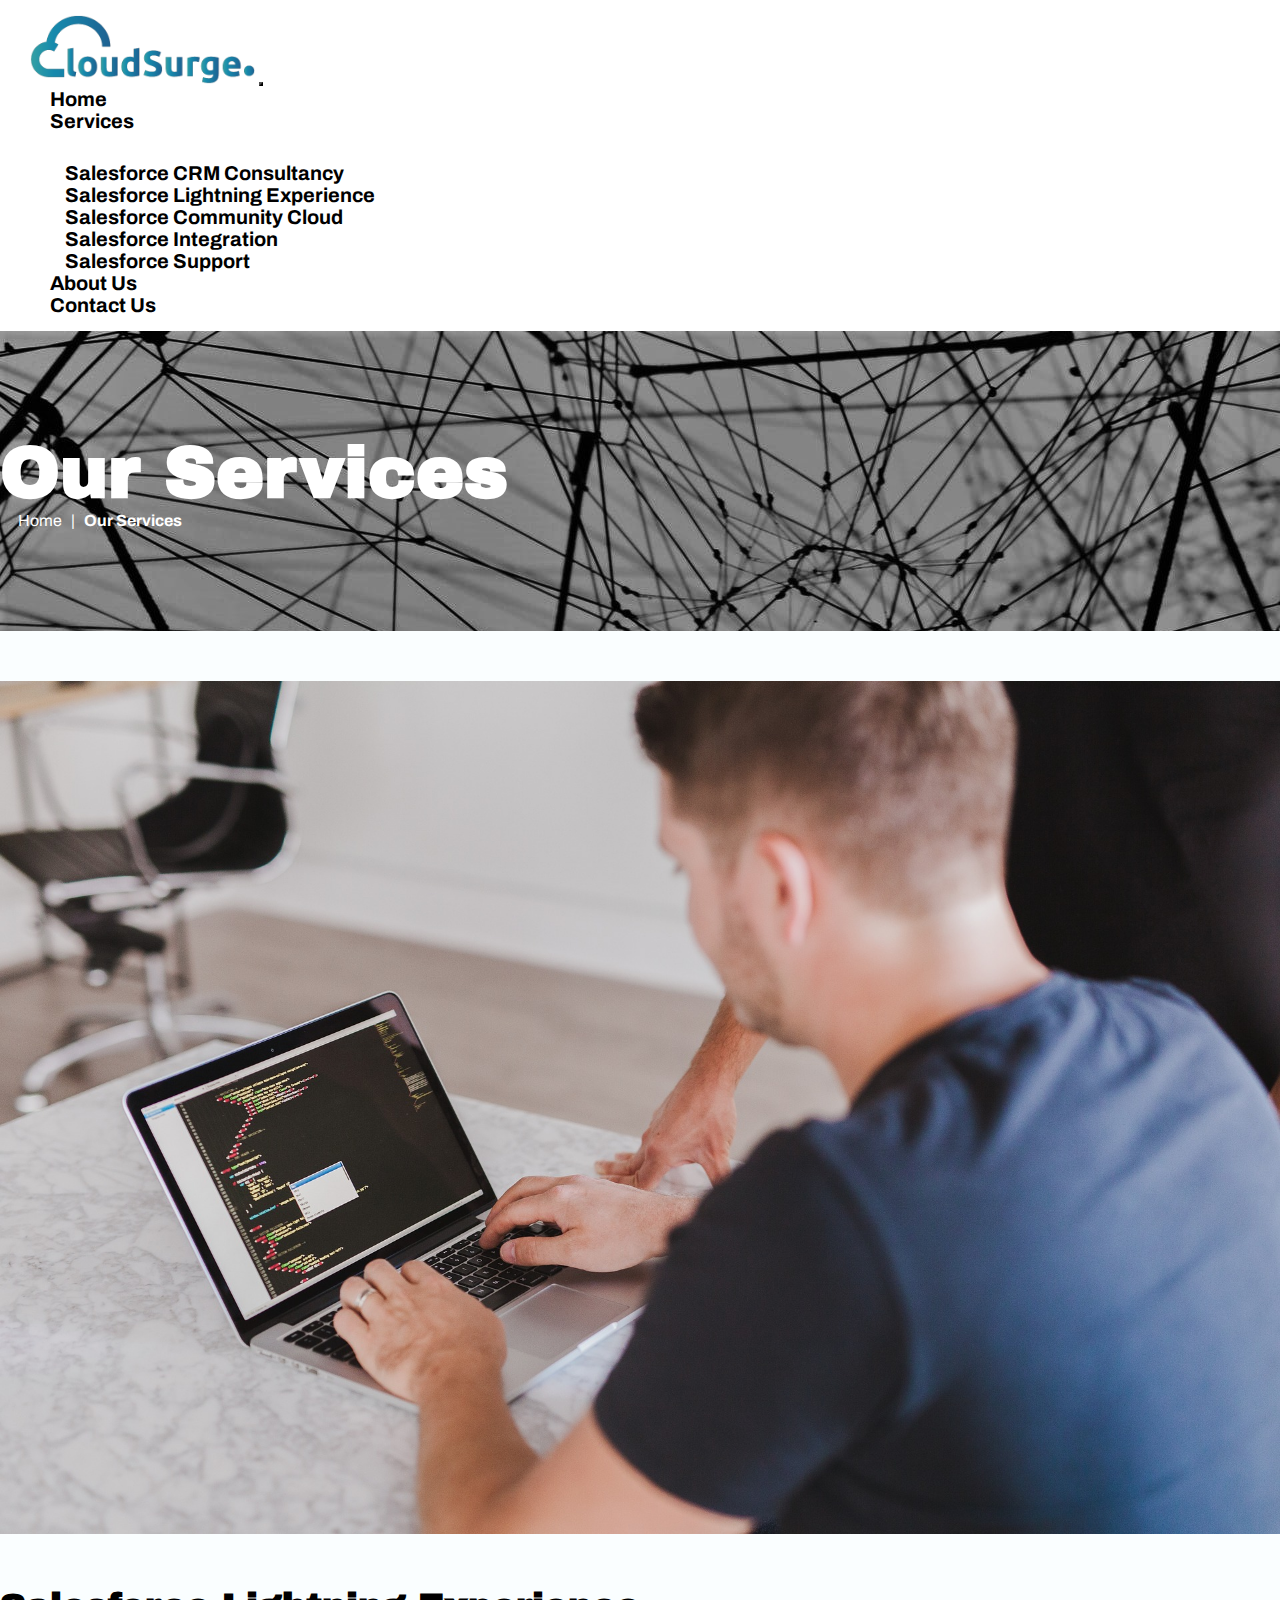
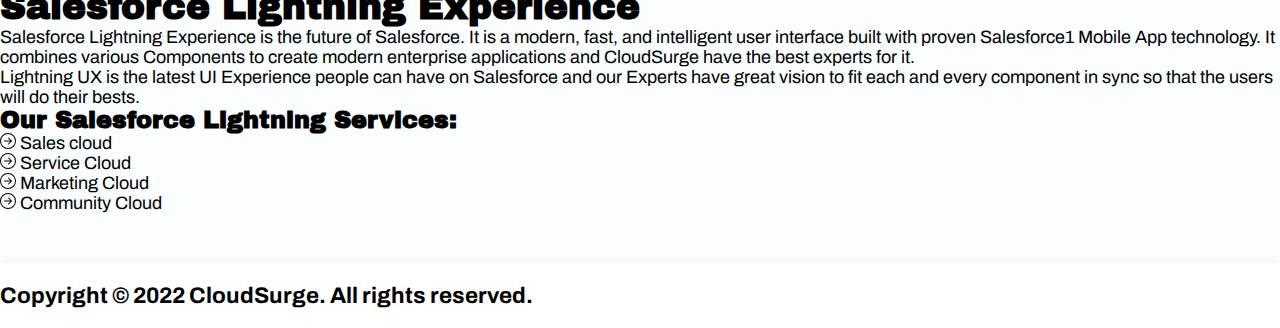
<file: pages/services-sub-pages/lightning-experience.html>
<!DOCTYPE html>
<html lang="en" dir="ltr">
  <head>
    <!----- Required Meta Tags ----->
    <meta charset="utf-8">
    <meta name="viewport" content="width=device-width, initial-scale=1">

    <!----- Bootstrap CSS ----->
    <link href="https://cdn.jsdelivr.net/npm/bootstrap@5.1.3/dist/css/bootstrap.min.css" rel="stylesheet" integrity="sha384-1BmE4kWBq78iYhFldvKuhfTAU6auU8tT94WrHftjDbrCEXSU1oBoqyl2QvZ6jIW3" crossorigin="anonymous">

    <!----- Favicon Icon ----->
    <link rel="icon" href="../../images/icons/favicon.png">
    
    <!----- Custom CSS ----->
    <link rel="stylesheet" href="../../css/lightning-experience.css">

    <title>CloudSurge</title>
  </head>
  <body>
    <!----- Preloader ----->
    <div id="preloader"></div>
    <!----- Navigation Bar ----->
    <header>
      <nav class="navbar navbar-align navbar-expand-lg navbar-light bg-light">
        <div class="container-fluid nav-container-align">
          <a class="navbar-brand" href="../../index.html"><img src="../../images/icons/logo.png" class="logo" alt="" width="250"></a>
          <button class="navbar-toggler navbar-toggler-align" type="button" data-bs-toggle="collapse" data-bs-target="#navbarNavDropdown" aria-controls="navbarNavDropdown" aria-expanded="false" aria-label="Toggle navigation">
            <span class="navbar-toggler-icon"></span>
          </button>
          <div class="collapse navbar-collapse" id="navbarNavDropdown">
            <ul class="navbar-nav ms-auto">
              <li class="nav-item nav-item-align">
                <a class="nav-link" aria-current="page" href="../../index.html">Home</a>
              </li>
              <li class="nav-item nav-item-align dropdown">
                <a class="nav-link dropdown-toggle" href="#" id="navbarDropdownMenuLink" role="button" data-bs-toggle="dropdown" aria-expanded="false">
                  Services
                </a>
                <ul class="dropdown-menu dropdown-menu-align" aria-labelledby="navbarDropdownMenuLink">
                  <li><a class="dropdown-item dropdown-item-align" href="../../pages/services-sub-pages/crm-consultancy.html">Salesforce CRM Consultancy</a></li>
                  <li><a class="dropdown-item dropdown-item-align" href="../../pages/services-sub-pages/lightning-experience.html">Salesforce Lightning Experience</a></li>
                  <li><a class="dropdown-item dropdown-item-align" href="../../pages/services-sub-pages/community-cloud.html">Salesforce Community Cloud</a></li>
                  <li><a class="dropdown-item dropdown-item-align" href="../../pages/services-sub-pages/integration.html">Salesforce Integration</a></li>
                  <li><a class="dropdown-item dropdown-item-align" href="../../pages/services-sub-pages/support.html">Salesforce Support</a></li>
                </ul>
              </li>
              <li class="nav-item nav-item-align">
                <a class="nav-link" href="../../pages/about-us.html">About Us</a>
              </li>
              <li class="nav-item nav-item-align">
                <a class="nav-link" href="../../pages/contact-us.html">Contact Us</a>
              </li>
            </ul>
          </div>
        </div>
      </nav>
    </header>
      <main>
        <!----- About Us Header ----->
        <section class="container-fluid contact-us-title">
            <div class="container">
              <h1>Our Services</h1>
            </div>
            <div class="container breadcrump-align">
              <span><a href="../../index.html">Home</a></span>
              <span> &nbsp; | &nbsp; </span>
              <span class="active"><a href="lightning-experience.html">Our Services</a></span>
            </div>
        </section>
        <section class="container our-services-container">
          <img src="../../images/2.jpg" class="img-fluid main-image" alt="">
          <div class="text-container">
            <h3>Salesforce Lightning Experience</h3>
            <p>Salesforce Lightning Experience is the future of Salesforce. It is a modern, fast, and intelligent user 
              interface built with proven Salesforce1 Mobile App technology. It combines various Components to 
              create modern enterprise applications and CloudSurge have the best experts for it.</p>
            <p>Lightning UX is the latest UI Experience people can have on Salesforce and our Experts have great 
              vision to fit each and every component in sync so that the users will do their bests.</p>
            <h5>Our Salesforce Lightning Services:</h5>  
            <ul>
              <li><img src="../../images/icons/arrow-right-circle.svg" alt=""> Sales cloud</li>
              <li><img src="../../images/icons/arrow-right-circle.svg" alt=""> Service Cloud</li>
              <li><img src="../../images/icons/arrow-right-circle.svg" alt=""> Marketing Cloud</li>
              <li><img src="../../images/icons/arrow-right-circle.svg" alt=""> Community Cloud</li>
            </ul>  
          </div>
        </section>
      </main>
      <!----- Footer ----->
      <footer>
        <div class="footer-text bg-light">
          <h6 class="text-center">Copyright © 2022 CloudSurge. All rights reserved.</h6>
        </div>
      </footer>
      <!----- Scripts ----->
      <script>
        var loader = document.getElementById("preloader")

        window.addEventListener("load", function() {
          loader.style.display = "none";
        })
      </script>
      <script src="https://cdn.jsdelivr.net/npm/@popperjs/core@2.10.2/dist/umd/popper.min.js" integrity="sha384-7+zCNj/IqJ95wo16oMtfsKbZ9ccEh31eOz1HGyDuCQ6wgnyJNSYdrPa03rtR1zdB" crossorigin="anonymous"></script>
      <script src="https://cdn.jsdelivr.net/npm/bootstrap@5.1.3/dist/js/bootstrap.min.js" integrity="sha384-QJHtvGhmr9XOIpI6YVutG+2QOK9T+ZnN4kzFN1RtK3zEFEIsxhlmWl5/YESvpZ13" crossorigin="anonymous"></script>
  </body>
</html>
</file>
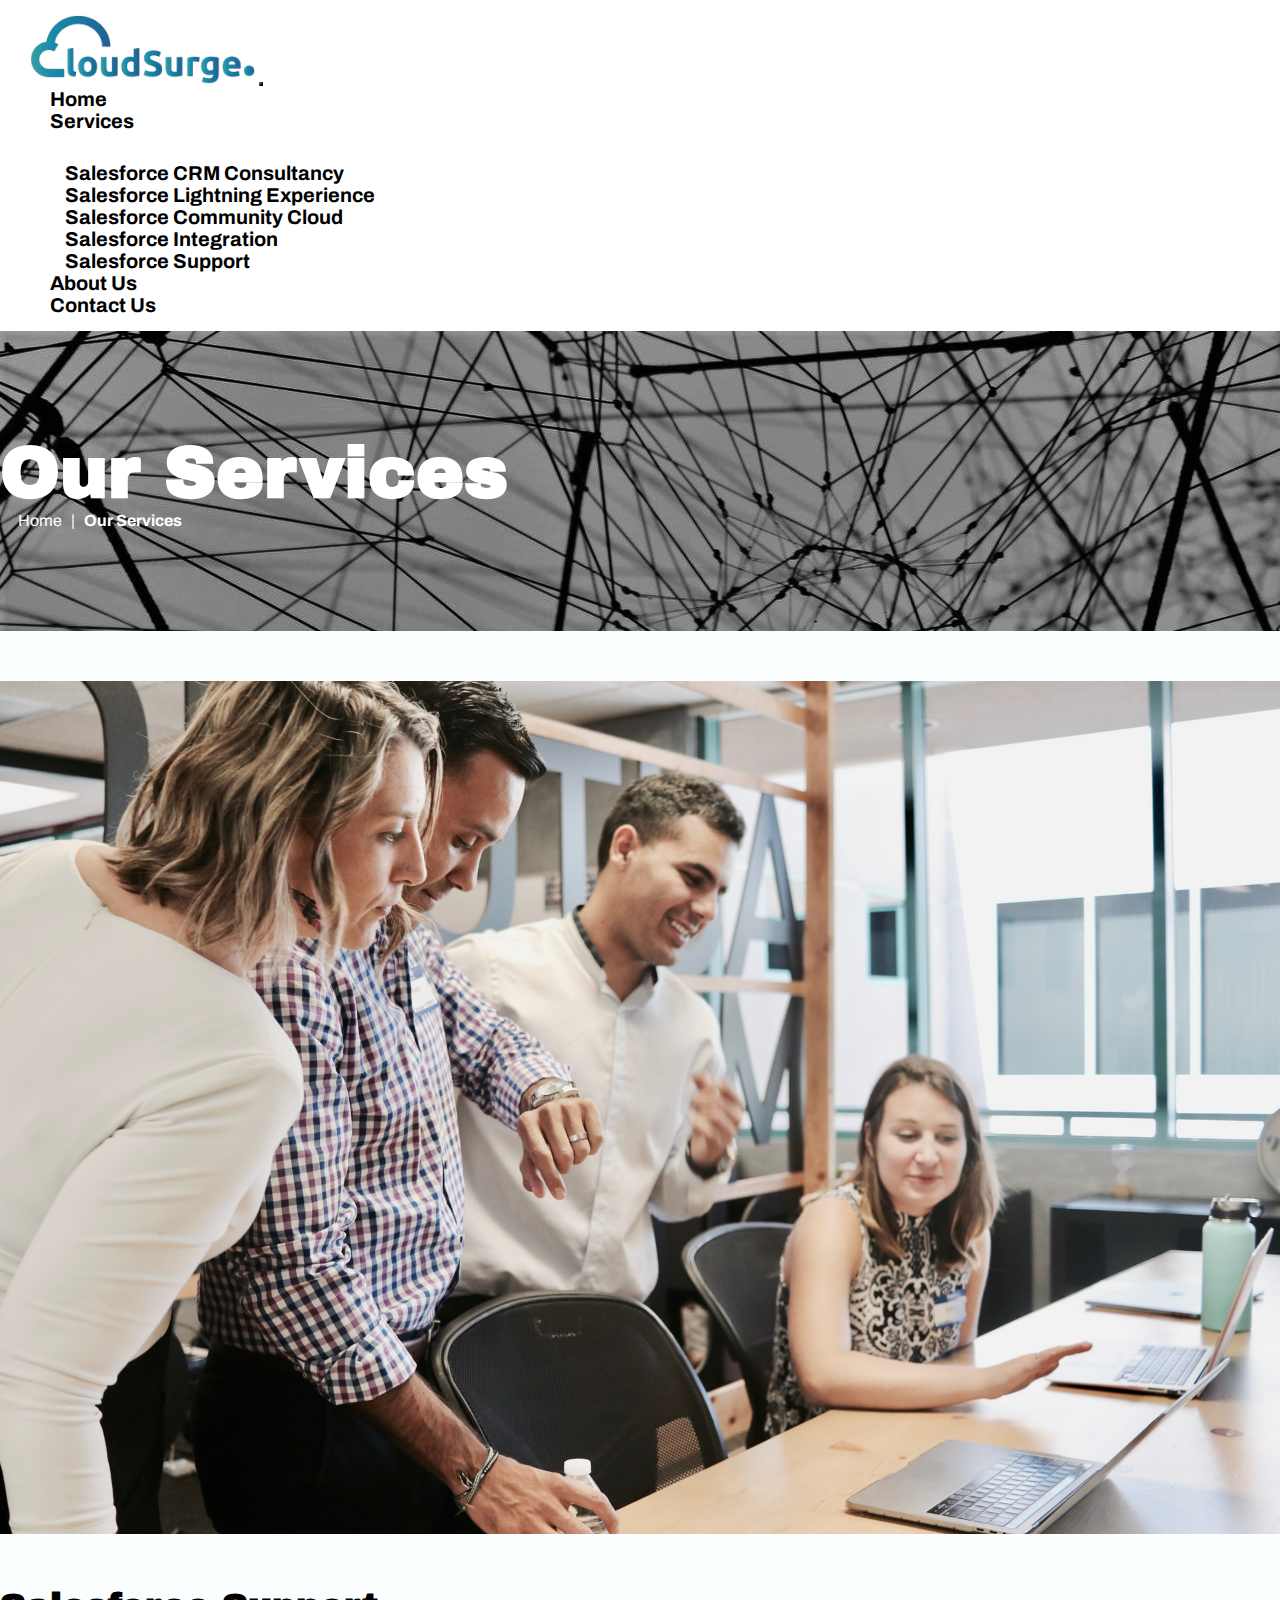
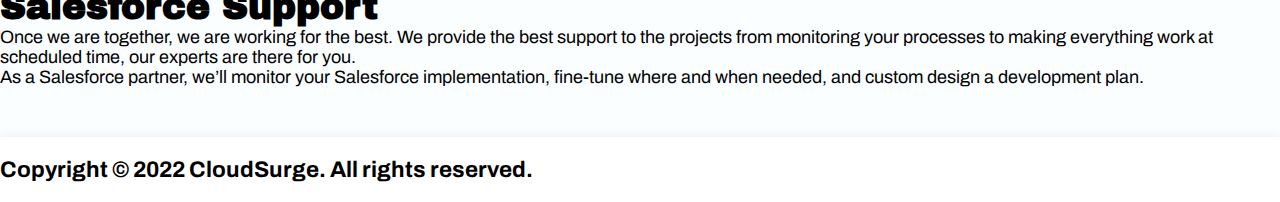
<file: pages/services-sub-pages/support.html>
<!DOCTYPE html>
<html lang="en" dir="ltr">
  <head>
    <!----- Required Meta Tags ----->
    <meta charset="utf-8">
    <meta name="viewport" content="width=device-width, initial-scale=1">

    <!----- Bootstrap CSS ----->
    <link href="https://cdn.jsdelivr.net/npm/bootstrap@5.1.3/dist/css/bootstrap.min.css" rel="stylesheet" integrity="sha384-1BmE4kWBq78iYhFldvKuhfTAU6auU8tT94WrHftjDbrCEXSU1oBoqyl2QvZ6jIW3" crossorigin="anonymous">

    <!----- Favicon Icon ----->
    <link rel="icon" href="../../images/icons/favicon.png">
    
    <!----- Custom CSS ----->
    <link rel="stylesheet" href="../../css/support.css">

    <title>CloudSurge</title>
  </head>
  <body>
    <!----- Navigation Bar ----->
    <header>
      <nav class="navbar navbar-align navbar-expand-lg navbar-light bg-light">
        <div class="container-fluid nav-container-align">
          <a class="navbar-brand" href="../../index.html"><img src="../../images/icons/logo.png" class="logo" alt="" width="250"></a>
          <button class="navbar-toggler navbar-toggler-align" type="button" data-bs-toggle="collapse" data-bs-target="#navbarNavDropdown" aria-controls="navbarNavDropdown" aria-expanded="false" aria-label="Toggle navigation">
            <span class="navbar-toggler-icon"></span>
          </button>
          <div class="collapse navbar-collapse" id="navbarNavDropdown">
            <ul class="navbar-nav ms-auto">
              <li class="nav-item nav-item-align">
                <a class="nav-link" aria-current="page" href="../../index.html">Home</a>
              </li>
              <li class="nav-item nav-item-align dropdown">
                <a class="nav-link dropdown-toggle" href="#" id="navbarDropdownMenuLink" role="button" data-bs-toggle="dropdown" aria-expanded="false">
                  Services
                </a>
                <ul class="dropdown-menu dropdown-menu-align" aria-labelledby="navbarDropdownMenuLink">
                  <li><a class="dropdown-item dropdown-item-align" href="../../pages/services-sub-pages/crm-consultancy.html">Salesforce CRM Consultancy</a></li>
                  <li><a class="dropdown-item dropdown-item-align" href="../../pages/services-sub-pages/lightning-experience.html">Salesforce Lightning Experience</a></li>
                  <li><a class="dropdown-item dropdown-item-align" href="../../pages/services-sub-pages/community-cloud.html">Salesforce Community Cloud</a></li>
                  <li><a class="dropdown-item dropdown-item-align" href="../../pages/services-sub-pages/integration.html">Salesforce Integration</a></li>
                  <li><a class="dropdown-item dropdown-item-align" href="../../pages/services-sub-pages/support.html">Salesforce Support</a></li>
                </ul>
              </li>
              <li class="nav-item nav-item-align">
                <a class="nav-link" href="../../pages/about-us.html">About Us</a>
              </li>
              <li class="nav-item nav-item-align">
                <a class="nav-link" href="../../pages/contact-us.html">Contact Us</a>
              </li>
            </ul>
          </div>
        </div>
      </nav>
    </header>
    <main>
      <!----- Preloader ----->
      <div id="preloader"></div>
      <!----- About Us Header ----->
      <section class="container-fluid contact-us-title">
        <div class="container">
          <h1>Our Services</h1>
        </div>
        <div class="container breadcrump-align">
          <span><a href="../../index.html">Home</a></span>
          <span> &nbsp; | &nbsp; </span>
          <span class="active"><a href="support.html">Our Services</a></span>
        </div>
      </section>
      <section class="container our-services-container">
        <img src="../../images/5.jpg" class="img-fluid main-image" alt="">
        <div class="text-container">
          <h3>Salesforce Support</h3>
          <p>Once we are together, we are working for the best. We provide the best support to the projects 
            from monitoring your processes to making everything work at scheduled time, our experts are there 
            for you.</p>
          <p>As a Salesforce partner, we’ll monitor your Salesforce implementation, fine-tune where and when 
            needed, and custom design a development plan.</p>  
        </div>
      </section>
    </main>
    <!----- Footer ----->
    <footer>
        <div class="footer-text bg-light">
            <h6 class="text-center">Copyright © 2022 CloudSurge. All rights reserved.</h6>
        </div>
    </footer>
    <script>
      var loader = document.getElementById("preloader")

      window.addEventListener("load", function() {
        loader.style.display = "none";
      })
    </script>
    <script src="https://cdn.jsdelivr.net/npm/@popperjs/core@2.10.2/dist/umd/popper.min.js" integrity="sha384-7+zCNj/IqJ95wo16oMtfsKbZ9ccEh31eOz1HGyDuCQ6wgnyJNSYdrPa03rtR1zdB" crossorigin="anonymous"></script>
    <script src="https://cdn.jsdelivr.net/npm/bootstrap@5.1.3/dist/js/bootstrap.min.js" integrity="sha384-QJHtvGhmr9XOIpI6YVutG+2QOK9T+ZnN4kzFN1RtK3zEFEIsxhlmWl5/YESvpZ13" crossorigin="anonymous"></script>
  </body>
</html>
</file>
<file: css/style.css>
@import url('https://fonts.googleapis.com/css2?family=Archivo:wght@100;200;300;400;500;600;700;800;900&family=Roboto:wght@100;300;400;500;700;900&display=swap');
@import url('https://fonts.googleapis.com/css2?family=Archivo+Black&display=swap');

/* ========== SET BASIS ========== */
*,
*::before,
*::after {
    padding: 0;
    margin: 0;
    box-sizing: border-box;
}

:active,
:hover,
:focus {
    outline: 0 !important;
    outline-offset: 0;
}

body {
    font-family: 'Archivo', sans-serif;
    background-color: var(--third-color) !important;
}

a,
a:hover {
    text-decoration: none;
}

ul {
    padding: 0;
    margin: 0;
}

:root {
    --primary-color: #ffffff;
    --secondary-color: #000000;
    --third-color: #fafeff;
    --forth-color: #1e6192;
    --fifth-color: #eeeeee;
    --sixth-color: #dddddd;

}

/* ========== PRELOADER ========== */
#preloader {
    background: var(--primary-color) url("../images/icons/loader.gif") no-repeat center;
    color: var(--forth-color);
    width: 100%;
    height: 100vh;
    position: fixed;
    z-index: 100;
}

/* ========== HEADER ========== */

/* ========== Navbar ========== */
.navbar-align {
    padding: 0;
    background-color: var(--primary-color) !important;
    box-shadow: 0 8px 15px 5px rgb(0 0 0 / 5%);
}
.nav-container-align {
    font-size: 22px;
    font-weight: 700;
    padding: 20px 90px 20px 100px;
}

.navbar-toggler-align {
    border-radius: 0;
}

.nav-item-align {
    padding-left: 20px;
}

.nav-item-align a {
    color: var(--secondary-color) !important;
}

.nav-item-align a:hover {
    color: var(--forth-color) !important;
}

.nav-item-align a:active {
    color: var(--forth-color) !important;
}

.dropdown-menu-align {
    left: 20px !important;
    margin-top: 1.45rem !important;
    border: none;
    border-radius: 0;
    font-size: 22px;
    padding: 0;
}

.dropdown-item-align {
    padding: 20px;
}

.dropdown-item-align:hover {
    background-color: var(--fifth-color);
}

/* ========== MAIN ========== */

/* ========== Parallax ========== */
.parallax {
    width: 90%;
    height: 850px;
    padding: 0 100px;
    margin-bottom: 100px;
    color: var(--primary-color);
    background: url("../images/parallax-img.jpg") no-repeat center;
    background-size: cover;
    background-attachment: fixed;
    text-transform: capitalize;
}

.parallax h1 {
    font-size: 72px;
    font-family: 'Archivo Black', sans-serif;
}

/* ========== Cards ========== */
.our-services-title {
    font-size: 48px;
    font-family: 'Archivo Black', sans-serif;
    margin-bottom: 40px;
}

.cards {
    width: 90%;
    padding: 0;
    margin-bottom: 90px;
}

.card-container {
    width: 350px !important;
    margin: 20px;
    border: none;
    border-radius: 0;
    box-shadow: 5px 15px 15px 4px rgb(0 0 0 / 5%);
}

.card-container img {
    border-radius: 0;
}

.card-container h5 {
    font-weight: 700;
    color: var(--secondary-color);
}

.card-container:hover {
    transform: translateY(-15px);
    transition: 0.5s;
}

/* ========== Contact Us Details ========== */

.contact-us-detail h1 {
    font-size: 48px;
    font-family: 'Archivo Black', sans-serif;
    font-weight: 500;
    padding-bottom: 50px;
    margin: 0;
}

.contact-us-detail h3 {
    font-size: 36px;
    font-family: 'Archivo Black', sans-serif;
    font-weight: 500;
    padding-bottom: 50px;
    
}
.contact-us-detail p {
    font-size: 20px;
    padding-bottom: 100px;
    
}

.contact-us-main-container {
    margin: 0;
}

.contact-us-main-container h3{
    margin: 0;
}

.contact-us-main-container p{
    margin: 0;
}

/* ========== Line ========== */
.line {
    border-top: 0.5px solid var(--sixth-color);
    margin-bottom: 80px;
    width: 80%;
}

/* ========== FOOTER ========== */

.footer-text {
    background-color: var(--primary-color) !important;
    padding: 25px 0;
    box-shadow: 0 -2px 10px 0 rgb(0 0 0 / 5%);
}

.footer-text h6 {
    font-size: 20px;
}

/* ========== PRELOADER ========== */
.jump-to-top {
    position: fixed;
    bottom: 20px;
    right: 20px;
    padding: 15px;
    color: var(--primary-color);
    background-color: var(--forth-color);
}

/* ========== Media Query ========== */
@media (min-width: 360px) and (max-width: 575.98px) {
    .nav-container-align {
        font-size: 16px;
        padding: 10px;
    }
    .logo {
        width: 150px;
    }
    .nav-item-align {
        padding-left: 0;
    }
    .dropdown-menu-align {
        margin-top: 0 !important;
        border: none;
        border-radius: 0;
        font-size: 16px;
        padding: 0;
    }
    .dropdown-item-align {
        padding: 10px;
    }
    .parallax {
        height: 450px;
        padding: 0 50px;
        margin-bottom: 50px;
    }
    .parallax h1 {
        font-size: 36px;
        font-family: 'Archivo Black', sans-serif;
    }
    .cards {
        width: 100%;
        margin-bottom: 40px;
    }
    .our-services-title {
        font-size: 36px;
        margin-bottom: 40px;
    }
    .contact-us-detail h1 {
        font-size: 36px;
        margin-bottom: 0;
        padding-bottom: 50px;
    }
    .contact-us-main-container {
        flex-wrap: wrap;
        padding: 0;
        margin: 0;
    }
    .contact-us-main-container h3{
        font-size: 30px;
        padding-bottom: 25px;
        margin: 0;
    }
    .contact-us-main-container p{
        margin: 0;
        padding-bottom: 50px;
    }
    .footer-text {
        padding: 17.5px 0;
    }
    
    .footer-text h6 {
        font-size: 16px;
        margin: 0;
    }
}

@media (min-width: 576px) and (max-width: 767.98px) {
    .nav-container-align {
        font-size: 16px;
        padding: 15px;
    }
    .logo {
        width: 150px;
    }
    .dropdown-menu-align {
        margin-top: 0 !important;
        border: none;
        border-radius: 0;
        font-size: 16px;
        padding: 0;
    }
    .dropdown-item-align {
        padding: 7.5px;
    }
    .parallax {
        height: 500px;
        padding: 0 50px;
        margin-bottom: 50px;
    }
    .parallax h1 {
        font-size: 42px;
        font-family: 'Archivo Black', sans-serif;
    }
    .cards {
        width: 100%;
        margin-bottom: 40px;
    }
    .our-services-title {
        font-size: 42px;
        margin-bottom: 40px;
    }
    .contact-us-detail h1 {
        font-size: 42px;
        margin-bottom: 0;
        padding-bottom: 50px;
    }
    .contact-us-main-container {
        flex-wrap: wrap;
        padding: 0;
        margin: 0;
    }
    .contact-us-main-container h3{
        font-size: 30px;
        padding-bottom: 25px;
        margin: 0;
    }
    .contact-us-main-container p{
        margin: 0;
        padding-bottom: 50px;
    }
    .footer-text {
        padding: 17.5px 0;
    }
    .footer-text h6 {
        font-size: 16px;
        margin: 0;
    }
}

@media (min-width: 768px) and (max-width: 991.98px) {
    .nav-container-align {
        font-size: 16px;
        padding: 15px 30px;
    }
    .logo {
        width: 175px;
    }
    .dropdown-menu-align {
        margin-top: 0 !important;
        border: none;
        border-radius: 0;
        font-size: 16px;
        padding: 0;
    }
    .dropdown-item-align {
        padding: 7.5px;
    }
    .parallax {
        height: 600px;
        padding: 0 50px;
        margin-bottom: 50px;
    }
    .parallax h1 {
        font-size: 48px;
        font-family: 'Archivo Black', sans-serif;
    }
    .cards {
        width: 100%;
        margin-bottom: 40px;
    }
    .our-services-title {
        font-size: 48px;
        margin-bottom: 40px;
    }
    .contact-us-detail h1 {
        font-size: 48px;
        margin-bottom: 0;
        padding-bottom: 50px;
    }
    .contact-us-main-container {
        flex-wrap: wrap;
        padding: 0;
        margin: 0;
    }
    .contact-us-main-container h3{
        font-size: 30px;
        padding-bottom: 25px;
        margin: 0;
    }
    .contact-us-main-container p{
        margin: 0;
        padding-bottom: 50px;
    }
    .footer-text {
        padding: 20px 0;
    }
    
    .footer-text h6 {
        font-size: 16px;
        margin: 0;
    }
}

@media (min-width: 992px) and (max-width: 1199.98px) {
    .nav-container-align {
        font-size: 18px;
        padding: 15px 30px;
    }
    .logo {
        width: 200px;
    }
    .dropdown-menu-align {
        margin-top: 27.5px !important;
        border: none;
        border-radius: 0;
        font-size: 18px;
        padding: 0;
    }
    .dropdown-item-align {
        padding: 12.5px;
    }
    .parallax {
        height: 700px;
        padding: 0 50px;
        margin-bottom: 50px;
    }
    .parallax h1 {
        font-size: 60px;
        font-family: 'Archivo Black', sans-serif;
    }
    .cards {
        width: 100%;
        margin-bottom: 40px;
    }
    .our-services-title {
        font-size: 48px;
        margin-bottom: 40px;
    }
    .contact-us-detail h1 {
        font-size: 48px;
        margin-bottom: 0;
        padding-bottom: 50px;
    }
    .contact-us-main-container h3{
        font-size: 36px;
        padding-bottom: 25px;
        margin: 0;
    }
    .contact-us-main-container p{
        margin: 0;
        padding-bottom: 50px;
    }
    .footer-text {
        padding: 20px 0;
    }
    .footer-text h6 {
        font-size: 18px;
        margin: 0;
    }
}
@media (min-width: 1200px) and (max-width: 1367.98px) {
    .nav-container-align {
        font-size: 20px;
        padding: 15px 30px;
    }
    .logo {
        width: 225px;
    }
    .dropdown-menu-align {
        margin-top: 30px !important;
        border: none;
        border-radius: 0;
        font-size: 20px;
        padding: 0;
    }
    .dropdown-item-align {
        padding: 15px;
    }
    .parallax {
        height: 700px;
        padding: 0 50px;
        margin-bottom: 50px;
    }
    .parallax h1 {
        font-size: 60px;
        font-family: 'Archivo Black', sans-serif;
    }
    .cards {
        width: 100%;
        margin-bottom: 40px;
    }
    .our-services-title {
        font-size: 60px;
        margin-bottom: 40px;
    }
    .contact-us-detail h1 {
        font-size: 60px;
        margin-bottom: 0;
        padding-bottom: 50px;
    }
    .contact-us-main-container h3{
        font-size: 36px;
        padding-bottom: 25px;
        margin: 0;
    }
    .contact-us-main-container p{
        margin: 0;
        padding-bottom: 50px;
    }
    .footer-text {
        padding: 20px 0;
    }
    .footer-text h6 {
        font-size: 22.5px;
        margin: 0;
    }
}
@media (min-width: 1368px) and (max-width: 1400px) {
    .nav-container-align {
        font-size: 22px;
        padding: 15px 50px;
    }
    .dropdown-menu-align {
        margin-top: 32.5px !important;
        border: none;
        border-radius: 0;
        font-size: 22px;
        padding: 0;
    }
    .parallax {
        height: 850px;
        padding: 0 50px;
        margin-bottom: 75px;
    }
    .parallax h1 {
        font-size: 60px;
        font-family: 'Archivo Black', sans-serif;
    }
    .cards {
        width: 100%;
        margin-bottom: 40px;
    }
    .our-services-title {
        font-size: 60px;
        margin-bottom: 40px;
    }
    .contact-us-detail h1 {
        font-size: 60px;
        margin-bottom: 0;
        padding-bottom: 50px;
    }
    .contact-us-main-container h3{
        font-size: 42px;
        padding-bottom: 25px;
        margin: 0;
    }
    .contact-us-main-container p{
        margin: 0;
        padding-bottom: 75px;
    }
    .footer-text {
        padding: 25px 0;
    }
    .footer-text h6 {
        font-size: 22px;
        margin: 0;
    }
}
@media (min-width: 1400.98px) and (max-width: 1920px) {
    .dropdown-menu-align {
        margin-top: 37.5px !important;
    }
}
</file>
<file: css/about-us.css>
@import url('https://fonts.googleapis.com/css2?family=Archivo:wght@100;200;300;400;500;600;700;800;900&family=Roboto:wght@100;300;400;500;700;900&display=swap');
@import url('https://fonts.googleapis.com/css2?family=Archivo+Black&display=swap');

/* ========== SET BASIS ========== */
*,
*::before,
*::after {
    padding: 0;
    margin: 0;
    box-sizing: border-box;
}

:active,
:hover,
:focus {
    outline: 0 !important;
    outline-offset: 0;
}

body {
    font-family: 'Archivo', sans-serif;
    background-color: var(--third-color) !important;
}

a,
a:hover {
    text-decoration: none;
}

ul {
    padding: 0;
    margin: 0;
}

:root {
    --primary-color: #ffffff;
    --secondary-color: #000000;
    --third-color: #fafeff;
    --forth-color: #1e6192;
    --fifth-color: #eeeeee;
    --sixth-color: #dddddd;
}

/* ========== PRELOADER ========== */
#preloader {
    background: var(--primary-color) url("../images/icons/loader.gif") no-repeat center;
    color: var(--forth-color);
    width: 100%;
    height: 100vh;
    position: fixed;
    z-index: 100;
}

/* ========== HEADER ========== */

/* ========== Navbar ========== */
.navbar-align {
    padding: 0;
    background-color: var(--primary-color) !important;
    box-shadow: 0 10px 15px 5px rgb(0 0 0 / 5%);
}
.nav-container-align {
    font-size: 22px;
    font-weight: 700;
    padding: 20px 90px 20px 100px;
}

.navbar-toggler-align {
    border-radius: 0;
}

.nav-item-align {
    padding-left: 20px;
}

.nav-item-align a {
    color: var(--secondary-color) !important;
}

.nav-item-align a:hover {
    color: var(--forth-color) !important;
}

.nav-item-align a:active {
    color: var(--forth-color) !important;
}

.dropdown-menu-align {
    left: 20px !important;
    margin-top: 1.45rem !important;
    border: none;
    border-radius: 0;
    font-size: 22px;
    padding: 0;
}

.dropdown-item-align {
    padding: 20px;
}

.dropdown-item-align:hover {
    background-color: var(--fifth-color);
}

/* ========== MAIN ========== */

/* ========== Contact Us Header ========== */
.contact-us-title {
    display: flex;
    flex-direction: column;
    justify-content: center;
    align-items: flex-start;
    width: 100%;
    height: 300px;
    color: var(--primary-color);
    background-image: url("../images/graphic-02.jpg");
}

.contact-us-title h1 {
    font-size: 72px;
    font-family: 'Archivo Black', sans-serif;
}

.breadcrump-align {
    padding-left: 17.5px;
}

.breadcrump-align a {
    color: var(--primary-color);
}

.active {
    font-weight: 700;
}

/* ========== Image ========== */
.main-img {
    margin: 50px 0;
}

/* ========== FOOTER ========== */

.footer-text {
    background-color: var(--primary-color) !important;
    padding: 25px 0;
    box-shadow: 0 -2px 10px 0 rgb(0 0 0 / 5%);
}

.footer-text h6 {
    font-size: 20px;
}

/* ========== Media Query ========== */

@media (min-width: 360px) and (max-width: 575.98px) {
    .nav-container-align {
        font-size: 16px;
        padding: 10px;
    }
    .logo {
        width: 150px;
    }
    .nav-item-align {
        padding-left: 0;
    }
    .dropdown-menu-align {
        margin-top: 0 !important;
        border: none;
        border-radius: 0;
        font-size: 16px;
        padding: 0;
    }
    .dropdown-item-align {
        padding: 10px;
    }
    .contact-us-title h1 {
        font-size: 48px;
    }
    .footer-text {
        padding: 17.5px 0;
    }
    .footer-text h6 {
        font-size: 16px;
        margin: 0;
    }
}

@media (min-width: 576px) and (max-width: 767.98px) {
    .nav-container-align {
        font-size: 16px;
        padding: 15px;
    }
    .logo {
        width: 150px;
    }
    .dropdown-menu-align {
        margin-top: 0 !important;
        border: none;
        border-radius: 0;
        font-size: 16px;
        padding: 0;
    }
    .dropdown-item-align {
        padding: 7.5px;
    }
    .contact-us-title h1 {
        font-size: 60px;
    }
    .footer-text {
        padding: 17.5px 0;
    }
    .footer-text h6 {
        font-size: 16px;
        margin: 0;
    }
}

@media (min-width: 768px) and (max-width: 991.98px) {
    .nav-container-align {
        font-size: 16px;
        padding: 15px 30px;
    }
    .logo {
        width: 175px;
    }
    .dropdown-menu-align {
        margin-top: 0 !important;
        border: none;
        border-radius: 0;
        font-size: 16px;
        padding: 0;
    }
    .dropdown-item-align {
        padding: 7.5px;
    }
    .contact-us-title h1 {
        font-size: 72px;
    }
    .footer-text {
        padding: 20px 0;
    }
    .footer-text h6 {
        font-size: 16px;
        margin: 0;
    }
}

@media (min-width: 992px) and (max-width: 1199.98px) {
    .nav-container-align {
        font-size: 18px;
        padding: 15px 30px;
    }
    .logo {
        width: 200px;
    }
    .dropdown-menu-align {
        margin-top: 27.5px !important;
        border: none;
        border-radius: 0;
        font-size: 18px;
        padding: 0;
    }
    .dropdown-item-align {
        padding: 12.5px;
    }
    .contact-us-title h1 {
        font-size: 72px;
    }
    .footer-text {
        padding: 20px 0;
    }
    .footer-text h6 {
        font-size: 18px;
        margin: 0;
    }
}
@media (min-width: 1200px) and (max-width: 1367.98px) {
    .nav-container-align {
        font-size: 20px;
        padding: 15px 30px;
    }
    .logo {
        width: 225px;
    }
    .dropdown-menu-align {
        margin-top: 30px !important;
        border: none;
        border-radius: 0;
        font-size: 20px;
        padding: 0;
    }
    .dropdown-item-align {
        padding: 15px;
    }
    .footer-text {
        padding: 20px 0;
    }
    .footer-text h6 {
        font-size: 22.5px;
        margin: 0;
    }
}
@media (min-width: 1368px) and (max-width: 1400px) {
    .nav-container-align {
        font-size: 32.5px;
        padding: 15px 50px;
    }
    .dropdown-menu-align {
        margin-top: 17.5px !important;
        border: none;
        border-radius: 0;
        font-size: 22px;
        padding: 0;
    }
    .dropdown-item-align {
        padding: 15px;
    }
    .footer-text {
        padding: 25px 0;
    }
    .footer-text h6 {
        font-size: 22px;
        margin: 0;
    }
}
@media (min-width: 1400.98px) and (max-width: 1920px) {
    .dropdown-menu-align {
        margin-top: 37.5px !important;
        border: none;
        border-radius: 0;
        font-size: 22px;
        padding: 0;
    }
}
</file>
<file: css/contact-us.css>
@import url('https://fonts.googleapis.com/css2?family=Archivo:wght@100;200;300;400;500;600;700;800;900&family=Roboto:wght@100;300;400;500;700;900&display=swap');
@import url('https://fonts.googleapis.com/css2?family=Archivo+Black&display=swap');

/* ========== SET BASIS ========== */
*,
*::before,
*::after {
    padding: 0;
    margin: 0;
    box-sizing: border-box;
}

:active,
:hover,
:focus {
    outline: 0 !important;
    outline-offset: 0;
}

body {
    font-family: 'Archivo', sans-serif;
    background-color: var(--third-color) !important;
}

a,
a:hover {
    text-decoration: none;
}

ul {
    padding: 0;
    margin: 0;
}

:root {
    --primary-color: #ffffff;
    --secondary-color: #000000;
    --third-color: #fafeff;
    --forth-color: #1e6192;
    --fifth-color: #eeeeee;
    --sixth-color: #dddddd;
}

/* ========== PRELOADER ========== */
#preloader {
    background: var(--primary-color) url("../images/icons/loader.gif") no-repeat center;
    color: var(--forth-color);
    width: 100%;
    height: 100vh;
    position: fixed;
    z-index: 100;
}

/* ========== HEADER ========== */

/* ========== Navbar ========== */
.navbar-align {
    padding: 0;
    background-color: var(--primary-color) !important;
    box-shadow: 0 10px 15px 5px rgb(0 0 0 / 5%);
}

.nav-container-align {
    font-size: 22px;
    font-weight: 700;
    padding: 20px 90px 20px 100px;
}

.navbar-toggler-align {
    border-radius: 0;
}

.nav-item-align {
    padding-left: 20px;
}

.nav-item-align a {
    color: var(--secondary-color) !important;
}

.nav-item-align a:hover {
    color: var(--forth-color) !important;
}

.nav-item-align a:active {
    color: var(--forth-color) !important;
}

.dropdown-menu-align {
    left: 20px !important;
    margin-top: 1.45rem !important;
    border: none;
    border-radius: 0;
    font-size: 22px;
    padding: 0;
}

.dropdown-item-align {
    padding: 20px;
}

.dropdown-item-align:hover {
    background-color: var(--fifth-color);
}

/* ========== MAIN ========== */

/* ========== Contact Us Header ========== */
.contact-us-title {
    display: flex;
    flex-direction: column;
    justify-content: center;
    align-items: flex-start;
    width: 100%;
    height: 300px;
    color: var(--primary-color);
    background-image: url("../images/graphic-02.jpg");
    background-size: cover;
}

.contact-us-title h1 {
    font-size: 72px;
    font-family: 'Archivo Black', sans-serif;
}

.breadcrump-align {
    padding-left: 17.5px;
    
}

.breadcrump-align a {
    color: var(--primary-color);
}

.active {
    font-weight: 700;
}

/* ========== Line ========== */
.line {
    border-top: 0.5px solid var(--sixth-color);
    margin-bottom: 80px;
}

/* ========== Map ========== */

.map-align {
    margin: 100px 0;
    box-shadow: 0 10px 15px 5px rgb(0 0 0 / 5%);
}

/* ========== Contact Us Details ========== */

.contact-us-detail h1 {
    font-size: 48px;
    font-family: 'Archivo Black', sans-serif;
    font-weight: 500;
    padding-bottom: 100px;
    
}

.contact-us-detail h3 {
    font-size: 36px;
    font-family: 'Archivo Black', sans-serif;
    font-weight: 500;
    padding-bottom: 50px;
    
}
.contact-us-detail p {
    font-size: 20px;
    padding-bottom: 100px;
    
}

.contact-us-main-container {
    margin: 0;
}

.contact-us-main-container h3{
    margin: 0;
}

.contact-us-main-container p{
    margin: 0;
}

/* ========== FOOTER ========== */

.footer-text {
    background-color: var(--primary-color) !important;
    padding: 25px 0;
    box-shadow: 0 -2px 10px 0 rgb(0 0 0 / 5%);
}

.footer-text h6 {
    font-size: 20px;
}

/* ========== Media Query ========== */

@media (min-width: 360px) and (max-width: 575.98px) {
    .nav-container-align {
        font-size: 16px;
        padding: 10px;
    }
    .logo {
        width: 150px;
    }
    .nav-item-align {
        padding-left: 0;
    }
    .dropdown-menu-align {
        margin-top: 0 !important;
        border: none;
        border-radius: 0;
        font-size: 16px;
        padding: 0;
    }
    .dropdown-item-align {
        padding: 10px;
    }
    .contact-us-title h1 {
        font-size: 48px;
    }
    .map-align {
        margin: 50px 0;
    }
    .map-align iframe {
        height: 450px;
    }
    .line {
        margin-bottom: 50px;
    }
    .contact-us-detail h1 {
        font-size: 36px;
        margin-bottom: 0;
        padding-bottom: 50px;
    }
    .contact-us-main-container {
        flex-wrap: wrap;
        padding: 0;
        margin: 0;
    }
    .contact-us-main-container h3{
        margin: 0;
    }
    .contact-us-main-container p{
        margin: 0;
        padding-bottom: 50px;
    }
    .footer-text {
        padding: 17.5px 0;
    }
    .footer-text h6 {
        font-size: 16px;
        margin: 0;
    }
}

@media (min-width: 576px) and (max-width: 767.98px) {
    .nav-container-align {
        font-size: 16px;
        padding: 15px;
    }
    .logo {
        width: 150px;
    }
    .dropdown-menu-align {
        margin-top: 0 !important;
        border: none;
        border-radius: 0;
        font-size: 16px;
        padding: 0;
    }
    .dropdown-item-align {
        padding: 7.5px;
    }
    .contact-us-title h1 {
        font-size: 60px;
    }
    .map-align {
        margin: 50px 0; 
    }
    .map-align iframe {
        height: 500px;
    }
    .line {
        margin-bottom: 30px;
    }
    .contact-us-detail h1 {
        font-size: 42px;
        margin-bottom: 0;
        padding-bottom: 50px;
    }
    .contact-us-main-container {
        flex-wrap: wrap;
        padding: 0;
        margin: 0;
    }
    .contact-us-main-container h3{
        margin: 0;
    }
    .contact-us-main-container p{
        margin: 0;
        padding-bottom: 50px;
    }
    .footer-text {
        padding: 17.5px 0;
    }
    .footer-text h6 {
        font-size: 16px;
        margin: 0;
    }
}

@media (min-width: 768px) and (max-width: 991.98px) {
    .nav-container-align {
        font-size: 16px;
        padding: 15px 30px;
    }
    .logo {
        width: 175px;
    }
    .dropdown-menu-align {
        margin-top: 0 !important;
        border: none;
        border-radius: 0;
        font-size: 16px;
        padding: 0;
    }
    .dropdown-item-align {
        padding: 7.5px;
    }
    .contact-us-title h1 {
        font-size: 72px;
    }
    .map-align {
        margin: 50px 0;    
    }
    .map-align iframe {
        height: 600px;
    }
    .line {
        margin-bottom: 40px;
    }
    .contact-us-detail h1 {
        font-size: 42px;
        margin-bottom: 0;
        padding-bottom: 50px;
    }
    .contact-us-main-container {
        flex-wrap: wrap;
        padding: 0;
        margin: 0;
    }
    .contact-us-main-container h3{
        margin: 0;
    }
    .contact-us-main-container p{
        margin: 0;
        padding-bottom: 50px;
    }
    .footer-text {
        padding: 20px 0;
    }
    .footer-text h6 {
        font-size: 16px;
        margin: 0;
    }
}

@media (min-width: 992px) and (max-width: 1199.98px) {
    .nav-container-align {
        font-size: 18px;
        padding: 15px 30px;
    }
    .logo {
        width: 200px;
    }
    .dropdown-menu-align {
        margin-top: 27.5px !important;
        border: none;
        border-radius: 0;
        font-size: 18px;
        padding: 0;
    }
    .dropdown-item-align {
        padding: 12.5px;
    }
    .contact-us-title h1 {
        font-size: 72px;
    }
    .map-align {
        margin: 75px 0;    
    }
    .map-align iframe {
        height: 700px;
    }
    .contact-us-detail h1 {
        font-size: 42px;
        margin-bottom: 0;
        padding-bottom: 50px;
    }
    .footer-text {
        padding: 20px 0;
    }
    .footer-text h6 {
        font-size: 18px;
        margin: 0;
    }
}
@media (min-width: 1200px) and (max-width: 1367.98px) {
    .nav-container-align {
        font-size: 20px;
        padding: 15px 30px;
    }
    .logo {
        width: 225px;
    }
    .dropdown-menu-align {
        margin-top: 30px !important;
        border: none;
        border-radius: 0;
        font-size: 20px;
        padding: 0;
    }
    .dropdown-item-align {
        padding: 15px;
    }
    .map-align {
        margin: 75px 0;    
    }
    .contact-us-detail h1 {
        font-size: 42px;
        margin-bottom: 0;
        padding-bottom: 50px;
    }
    .footer-text {
        padding: 20px 0;
    }
    .footer-text h6 {
        font-size: 22.5px;
        margin: 0;
    }
}
@media (min-width: 1368px) and (max-width: 1400px) {
    .nav-container-align {
        font-size: 22px;
        padding: 15px 50px;
    }
    .dropdown-menu-align {
        margin-top: 32.5px !important;
        border: none;
        border-radius: 0;
        font-size: 22px;
        padding: 0;
    }
    .dropdown-item-align {
        padding: 15px;
    }
    .map-align {
        margin: 100px 0;    
    }
    .contact-us-detail h1 {
        font-size: 42px;
        margin-bottom: 0;
        padding-bottom: 50px;
    }
    .footer-text {
        padding: 25px 0;
    }
    .footer-text h6 {
        font-size: 22px;
        margin: 0;
    }
}
@media (min-width: 1400.98px) and (max-width: 1920px) {
    .dropdown-menu-align {
        margin-top: 37.5px !important;
        border: none;
        border-radius: 0;
        font-size: 22px;
        padding: 0;
    }
}
</file>
<file: css/community-cloud.css>
@import url('https://fonts.googleapis.com/css2?family=Archivo:wght@100;200;300;400;500;600;700;800;900&family=Roboto:wght@100;300;400;500;700;900&display=swap');
@import url('https://fonts.googleapis.com/css2?family=Archivo+Black&display=swap');

/* ========== SET BASIS ========== */
*,
*::before,
*::after {
    padding: 0;
    margin: 0;
    box-sizing: border-box;
}

:active,
:hover,
:focus {
    outline: 0 !important;
    outline-offset: 0;
}

body {
    font-family: 'Archivo', sans-serif;
    background-color: var(--third-color) !important;
}

a,
a:hover {
    text-decoration: none;
}

ul {
    padding: 0;
    margin: 0;
    list-style: none;
}

:root {
    --primary-color: #ffffff;
    --secondary-color: #000000;
    --third-color: #fafeff;
    --forth-color: #1e6192;
    --fifth-color: #eeeeee;
    --sixth-color: #dddddd;
}

/* ========== PRELOADER ========== */
#preloader {
    background: var(--primary-color) url("../images/icons/loader.gif") no-repeat center;
    color: var(--forth-color);
    width: 100%;
    height: 100vh;
    position: fixed;
    z-index: 100;
}

/* ========== HEADER ========== */

/* ========== Navbar ========== */
.navbar-align {
    padding: 0;
    background-color: var(--primary-color) !important;
    box-shadow: 0 10px 15px 5px rgb(0 0 0 / 5%);
}
.nav-container-align {
    font-size: 22px;
    font-weight: 700;
    padding: 20px 90px 20px 100px;
}

.navbar-toggler-align {
    border-radius: 0;
}

.nav-item-align {
    padding-left: 20px;
}

.nav-item-align a {
    color: var(--secondary-color) !important;
}

.nav-item-align a:hover {
    color: var(--forth-color) !important;
}

.nav-item-align a:active {
    color: var(--forth-color) !important;
}

.dropdown-menu-align {
    left: 20px !important;
    margin-top: 1.45rem !important;
    border: none;
    border-radius: 0;
    font-size: 22px;
    padding: 0;
}

.dropdown-item-align {
    padding: 20px;
}

.dropdown-item-align:hover {
    background-color: var(--fifth-color);
}

/* ========== MAIN ========== */

/* ========== Contact Us Header ========== */
.contact-us-title {
    display: flex;
    flex-direction: column;
    justify-content: center;
    align-items: flex-start;
    width: 100%;
    height: 300px;
    color: var(--primary-color);
    background-image: url("../images/graphic-02.jpg");
}

.contact-us-title h1 {
    font-size: 72px;
    font-family: 'Archivo Black', sans-serif;
}

.breadcrump-align {
    padding-left: 17.5px;
}

.breadcrump-align a {
    color: var(--primary-color);
}

.active {
    font-weight: 700;
}

/* ========== Image and Our Services ========== */
.our-services-container .main-image{
    width: 100%;
}

.main-image {
    margin-top: 50px;
}

.text-container {
    margin: 50px 0;
}

.text-container h3 {
    font-size: 30px;
    font-family: 'Archivo Black', sans-serif;
}

.text-container  {
    font-size: 18px;
}

/* ========== FOOTER ========== */
.footer-text {
    background-color: var(--primary-color) !important;
    padding: 25px 0;
    box-shadow: 0 -2px 10px 0 rgb(0 0 0 / 5%);
}

.footer-text h6 {
    font-size: 20px;
}

/* ========== Media Query ========== */

@media (min-width: 360px) and (max-width: 575.98px) {
    .nav-container-align {
        font-size: 16px;
        padding: 10px;
    }
    .logo {
        width: 150px;
    }
    .nav-item-align {
        padding-left: 0;
    }
    .dropdown-menu-align {
        margin-top: 0 !important;
        border: none;
        border-radius: 0;
        font-size: 16px;
        padding: 0;
    }
    .dropdown-item-align {
        padding: 10px;
    }
    .contact-us-title h1 {
        font-size: 48px;
    }
    .main-image {
        margin-top: 50px;
    }
    .text-container {
        margin: 50px 0;
    }
    .text-container h3 {
        font-size: 30px;
        font-family: 'Archivo Black', sans-serif;
    }
    .footer-text {
        padding: 17.5px 0;
    }
    .footer-text h6 {
        font-size: 16px;
        margin: 0;
    }
}

@media (min-width: 576px) and (max-width: 767.98px) {
    .nav-container-align {
        font-size: 16px;
        padding: 15px;
    }
    .logo {
        width: 150px;
    }
    .dropdown-menu-align {
        margin-top: 0 !important;
        border: none;
        border-radius: 0;
        font-size: 16px;
        padding: 0;
    }
    .dropdown-item-align {
        padding: 7.5px;
    }
    .contact-us-title h1 {
        font-size: 60px;
    }
    .main-image {
        margin-top: 50px;
    }
    .text-container {
        margin: 50px 0;
    }
    .text-container h3 {
        font-size: 30px;
        font-family: 'Archivo Black', sans-serif;
    }
    .footer-text {
        padding: 17.5px 0;
    }
    .footer-text h6 {
        font-size: 16px;
        margin: 0;
    }
}

@media (min-width: 768px) and (max-width: 991.98px) {
    .nav-container-align {
        font-size: 16px;
        padding: 15px 30px;
    }
    .logo {
        width: 175px;
    }
    .dropdown-menu-align {
        margin-top: 0 !important;
        border: none;
        border-radius: 0;
        font-size: 16px;
        padding: 0;
    }
    .dropdown-item-align {
        padding: 7.5px;
    }
    .contact-us-title h1 {
        font-size: 72px;
    }
    .main-image {
        margin-top: 50px;
    }
    .text-container {
        margin: 50px 0;
    }
    .text-container h3 {
        font-size: 36px;
        font-family: 'Archivo Black', sans-serif;
    }
    .footer-text {
        padding: 20px 0;
    }
    .footer-text h6 {
        font-size: 16px;
        margin: 0;
    }
}

@media (min-width: 992px) and (max-width: 1199.98px) {
    .nav-container-align {
        font-size: 18px;
        padding: 15px 30px;
    }
    .logo {
        width: 200px;
    }
    .dropdown-menu-align {
        margin-top: 27.5px !important;
        border: none;
        border-radius: 0;
        font-size: 18px;
        padding: 0;
    }
    .dropdown-item-align {
        padding: 12.5px;
    }
    .contact-us-title h1 {
        font-size: 72px;
    }
    .main-image {
        margin-top: 50px;
    }
    .text-container {
        margin: 50px 0;
    }
    .text-container h3 {
        font-size: 36px;
        font-family: 'Archivo Black', sans-serif;
    }
    .footer-text {
        padding: 20px 0;
    }
    .footer-text h6 {
        font-size: 18px;
        margin: 0;
    }
}
@media (min-width: 1200px) and (max-width: 1367.98px) {
    .nav-container-align {
        font-size: 20px;
        padding: 15px 30px;
    }
    .logo {
        width: 225px;
    }
    .dropdown-menu-align {
        margin-top: 30px !important;
        border: none;
        border-radius: 0;
        font-size: 20px;
        padding: 0;
    }
    .dropdown-item-align {
        padding: 15px;
    }
    .main-image {
        margin-top: 50px;
    }
    .text-container {
        margin: 50px 0;
    }
    .text-container h3 {
        font-size: 36px;
        font-family: 'Archivo Black', sans-serif;
    }
    .footer-text {
        padding: 20px 0;
    }
    .footer-text h6 {
        font-size: 22.5px;
        margin: 0;
    }
}
@media (min-width: 1368px) and (max-width: 1400px) {
    .nav-container-align {
        font-size: 22px;
        padding: 15px 50px;
    }
    .dropdown-menu-align {
        margin-top: 32.5px !important;
        border: none;
        border-radius: 0;
        font-size: 22px;
        padding: 0;
    }
    .dropdown-item-align {
        padding: 15px;
    }
    .main-image {
        margin-top: 50px;
    }
    .text-container {
        margin: 50px 0;
    }
    .text-container h3 {
        font-size: 36px;
        font-family: 'Archivo Black', sans-serif;
    }
    .footer-text {
        padding: 25px 0;
    }
    .footer-text h6 {
        font-size: 22px;
        margin: 0;
    }
}
@media (min-width: 1400.98px) and (max-width: 1920px) {
    .dropdown-menu-align {
        margin-top: 37.5px !important;
        border: none;
        border-radius: 0;
        font-size: 22px;
        padding: 0;
    }
}
</file>
<file: css/crm-consultancy.css>
@import url('https://fonts.googleapis.com/css2?family=Archivo:wght@100;200;300;400;500;600;700;800;900&family=Roboto:wght@100;300;400;500;700;900&display=swap');
@import url('https://fonts.googleapis.com/css2?family=Archivo+Black&display=swap');

/* ========== SET BASIS ========== */
*,
*::before,
*::after {
    padding: 0;
    margin: 0;
    box-sizing: border-box;
}

:active,
:hover,
:focus {
    outline: 0 !important;
    outline-offset: 0;
}

body {
    font-family: 'Archivo', sans-serif;
    background-color: var(--third-color) !important;
}

a,
a:hover {
    text-decoration: none;
}

ul {
    padding: 0;
    margin: 0;
    list-style: none;
}

:root {
    --primary-color: #ffffff;
    --secondary-color: #000000;
    --third-color: #fafeff;
    --forth-color: #1e6192;
    --fifth-color: #eeeeee;
    --sixth-color: #dddddd;
}

/* ========== PRELOADER ========== */
#preloader {
    background: var(--primary-color) url("../images/icons/loader.gif") no-repeat center;
    color: var(--forth-color);
    width: 100%;
    height: 100vh;
    position: fixed;
    z-index: 100;
}

/* ========== HEADER ========== */

/* ========== Navbar ========== */
.navbar-align {
    padding: 0;
    background-color: var(--primary-color) !important;
    box-shadow: 0 10px 15px 5px rgb(0 0 0 / 5%);
}
.nav-container-align {
    font-size: 22px;
    font-weight: 700;
    padding: 20px 90px 20px 100px;
}

.navbar-toggler-align {
    border-radius: 0;
}

.nav-item-align {
    padding-left: 20px;
}

.nav-item-align a {
    color: var(--secondary-color) !important;
}

.nav-item-align a:hover {
    color: var(--forth-color) !important;
}

.nav-item-align a:active {
    color: var(--forth-color) !important;
}

.dropdown-menu-align {
    left: 20px !important;
    margin-top: 1.45rem !important;
    border: none;
    border-radius: 0;
    font-size: 22px;
    padding: 0;
}

.dropdown-item-align {
    padding: 20px;
}

.dropdown-item-align:hover {
    background-color: var(--fifth-color);
}

/* ========== MAIN ========== */

/* ========== Contact Us Header ========== */
.contact-us-title {
    display: flex;
    flex-direction: column;
    justify-content: center;
    align-items: flex-start;
    width: 100%;
    height: 300px;
    color: var(--primary-color);
    background-image: url("../images/graphic-02.jpg");
}

.contact-us-title h1 {
    font-size: 72px;
    font-family: 'Archivo Black', sans-serif;
}

.breadcrump-align {
    padding-left: 17.5px;
}

.breadcrump-align a {
    color: var(--primary-color);
}

.active {
    font-weight: 700;
}

/* ========== Image and Our Services ========== */
.our-services-container .main-image{
    width: 100%;
}

.main-image {
    margin-top: 50px;
}

.text-container {
    margin: 50px 0;
}

.text-container h3 {
    font-size: 30px;
    font-family: 'Archivo Black', sans-serif;
}

.text-container h5 {
    font-size: 20px;
    font-family: 'Archivo Black', sans-serif;
}

.text-container  {
    font-size: 18px;
}

.text-container ul {
    margin-bottom: 15px;
}

/* ========== FOOTER ========== */

.footer-text {
    background-color: var(--primary-color) !important;
    padding: 25px 0;
    box-shadow: 0 -2px 10px 0 rgb(0 0 0 / 5%);
}

.footer-text h6 {
    font-size: 20px;
}

/* ========== Media Query ========== */

@media (min-width: 360px) and (max-width: 575.98px) {
    .nav-container-align {
        font-size: 16px;
        padding: 10px;
    }
    .logo {
        width: 150px;
    }
    .nav-item-align {
        padding-left: 0;
    }
    .dropdown-menu-align {
        margin-top: 0 !important;
        border: none;
        border-radius: 0;
        font-size: 16px;
        padding: 0;
    }
    .dropdown-item-align {
        padding: 10px;
    }
    .contact-us-title h1 {
        font-size: 48px;
    }
    .main-image {
        margin-top: 50px;
    }
    .text-container {
        margin: 50px 0;
    }
    .text-container h3 {
        font-size: 30px;
        font-family: 'Archivo Black', sans-serif;
    }
    .text-container h5 {
        font-size: 20px;
        font-family: 'Archivo Black', sans-serif;
    }
    .text-container ul {
        margin-bottom: 15px;
    }
    .footer-text {
        padding: 17.5px 0;
    }
    .footer-text h6 {
        font-size: 16px;
        margin: 0;
    }
}

@media (min-width: 576px) and (max-width: 767.98px) {
    .nav-container-align {
        font-size: 16px;
        padding: 15px;
    }
    .logo {
        width: 150px;
    }
    .dropdown-menu-align {
        margin-top: 0 !important;
        border: none;
        border-radius: 0;
        font-size: 16px;
        padding: 0;
    }
    .dropdown-item-align {
        padding: 7.5px;
    }
    .contact-us-title h1 {
        font-size: 60px;
    }
    .main-image {
        margin-top: 50px;
    }
    .text-container {
        margin: 50px 0;
    }
    .text-container h3 {
        font-size: 30px;
        font-family: 'Archivo Black', sans-serif;
    }
    .text-container h5 {
        font-size: 20px;
        font-family: 'Archivo Black', sans-serif;
    }
    .text-container ul {
        margin-bottom: 15px;
    }
    .footer-text {
        padding: 17.5px 0;
    }
    .footer-text h6 {
        font-size: 16px;
        margin: 0;
    }
}

@media (min-width: 768px) and (max-width: 991.98px) {
    .nav-container-align {
        font-size: 16px;
        padding: 15px 30px;
    }
    .logo {
        width: 175px;
    }
    .dropdown-menu-align {
        margin-top: 0 !important;
        border: none;
        border-radius: 0;
        font-size: 16px;
        padding: 0;
    }
    .dropdown-item-align {
        padding: 7.5px;
    }
    .contact-us-title h1 {
        font-size: 72px;
    }
    .main-image {
        margin-top: 50px;
    }
    .text-container {
        margin: 50px 0;
    }
    .text-container h3 {
        font-size: 36px;
        font-family: 'Archivo Black', sans-serif;
    }
    .text-container h5 {
        font-size: 24px;
        font-family: 'Archivo Black', sans-serif;
    }
    .text-container ul {
        margin-bottom: 15px;
    }
    .footer-text {
        padding: 20px 0;
    }
    .footer-text h6 {
        font-size: 16px;
        margin: 0;
    }
}

@media (min-width: 992px) and (max-width: 1199.98px) {
    .nav-container-align {
        font-size: 18px;
        padding: 15px 30px;
    }
    .logo {
        width: 200px;
    }
    .dropdown-menu-align {
        margin-top: 27.5px !important;
        border: none;
        border-radius: 0;
        font-size: 18px;
        padding: 0;
    }
    .dropdown-item-align {
        padding: 12.5px;
    }
    .contact-us-title h1 {
        font-size: 72px;
    }
    .main-image {
        margin-top: 50px;
    }
    .text-container {
        margin: 50px 0;
    }
    .text-container h3 {
        font-size: 36px;
        font-family: 'Archivo Black', sans-serif;
    }
    .text-container h5 {
        font-size: 24px;
        font-family: 'Archivo Black', sans-serif;
    }
    .text-container ul {
        margin-bottom: 15px;
    }
    .footer-text {
        padding: 20px 0;
    }
    .footer-text h6 {
        font-size: 18px;
        margin: 0;
    }
}
@media (min-width: 1200px) and (max-width: 1367.98px) {
    .nav-container-align {
        font-size: 20px;
        padding: 15px 30px;
    }
    .logo {
        width: 225px;
    }
    .dropdown-menu-align {
        margin-top: 30px !important;
        border: none;
        border-radius: 0;
        font-size: 20px;
        padding: 0;
    }
    .dropdown-item-align {
        padding: 15px;
    }
    .main-image {
        margin-top: 50px;
    }
    .text-container {
        margin: 50px 0;
    }
    .text-container h3 {
        font-size: 36px;
        font-family: 'Archivo Black', sans-serif;
    }
    .text-container h5 {
        font-size: 24px;
        font-family: 'Archivo Black', sans-serif;
    }
    .text-container ul {
        margin-bottom: 15px;
    }
    .footer-text {
        padding: 20px 0;
    }
    .footer-text h6 {
        font-size: 22.5px;
        margin: 0;
    }
}
@media (min-width: 1368px) and (max-width: 1400px) {
    .nav-container-align {
        font-size: 22px;
        padding: 15px 50px;
    }
    .dropdown-menu-align {
        margin-top: 32.5px !important;
        border: none;
        border-radius: 0;
        font-size: 22px;
        padding: 0;
    }
    .dropdown-item-align {
        padding: 15px;
    }
    .main-image {
        margin-top: 50px;
    }
    .text-container {
        margin: 50px 0;
    }
    .text-container h3 {
        font-size: 36px;
        font-family: 'Archivo Black', sans-serif;
    }
    .text-container h5 {
        font-size: 24px;
        font-family: 'Archivo Black', sans-serif;
    }
    .text-container ul {
        margin-bottom: 15px;
    }
    .footer-text {
        padding: 25px 0;
    }
    .footer-text h6 {
        font-size: 22px;
        margin: 0;
    }
}
@media (min-width: 1400.98px) and (max-width: 1920px) {
    .dropdown-menu-align {
        margin-top: 37.5px !important;
        border: none;
        border-radius: 0;
        font-size: 22px;
        padding: 0;
    }
}
</file>
<file: css/integration.css>
@import url('https://fonts.googleapis.com/css2?family=Archivo:wght@100;200;300;400;500;600;700;800;900&family=Roboto:wght@100;300;400;500;700;900&display=swap');
@import url('https://fonts.googleapis.com/css2?family=Archivo+Black&display=swap');

/* ========== SET BASIS ========== */
*,
*::before,
*::after {
    padding: 0;
    margin: 0;
    box-sizing: border-box;
}

:active,
:hover,
:focus {
    outline: 0 !important;
    outline-offset: 0;
}

body {
    font-family: 'Archivo', sans-serif;
    background-color: var(--third-color) !important;
}

a,
a:hover {
    text-decoration: none;
}

ul {
    padding: 0;
    margin: 0;
    list-style: none;
}

:root {
    --primary-color: #ffffff;
    --secondary-color: #000000;
    --third-color: #fafeff;
    --forth-color: #1e6192;
    --fifth-color: #eeeeee;
    --sixth-color: #dddddd;
}

/* ========== PRELOADER ========== */
#preloader {
    background: var(--primary-color) url("../images/icons/loader.gif") no-repeat center;
    color: var(--forth-color);
    width: 100%;
    height: 100vh;
    position: fixed;
    z-index: 100;
}

/* ========== HEADER ========== */

/* ========== Navbar ========== */
.navbar-align {
    padding: 0;
    background-color: var(--primary-color) !important;
    box-shadow: 0 10px 15px 5px rgb(0 0 0 / 5%);
}
.nav-container-align {
    font-size: 22px;
    font-weight: 700;
    padding: 20px 90px 20px 100px;
}

.navbar-toggler-align {
    border-radius: 0;
}
.nav-item-align {
    padding-left: 20px;
}

.nav-item-align a {
    color: var(--secondary-color) !important;
}

.nav-item-align a:hover {
    color: var(--forth-color) !important;
}

.nav-item-align a:active {
    color: var(--forth-color) !important;
}

.dropdown-menu-align {
    left: 20px !important;
    margin-top: 1.45rem !important;
    border: none;
    border-radius: 0;
    font-size: 22px;
    padding: 0;
}

.dropdown-item-align {
    padding: 20px;
}

.dropdown-item-align:hover {
    background-color: var(--fifth-color);
}

/* ========== MAIN ========== */

/* ========== Contact Us Header ========== */
.contact-us-title {
    display: flex;
    flex-direction: column;
    justify-content: center;
    align-items: flex-start;
    width: 100%;
    height: 300px;
    color: var(--primary-color);
    background-image: url("../images/graphic-02.jpg");
}

.contact-us-title h1 {
    font-size: 72px;
    font-family: 'Archivo Black', sans-serif;
}

.breadcrump-align {
    padding-left: 17.5px;
}

.breadcrump-align a {
    color: var(--primary-color);
}

.active {
    font-weight: 700;
}

/* ========== Image and Our Services ========== */
.our-services-container .main-image{
    width: 100%;
}

.main-image {
    margin-top: 50px;
}

.text-container {
    margin: 50px 0;
}

.text-container h3 {
    font-size: 30px;
    font-family: 'Archivo Black', sans-serif;
}

.text-container  {
    font-size: 18px;
}

/* ========== FOOTER ========== */

.footer-text {
    background-color: var(--primary-color) !important;
    padding: 25px 0;
    box-shadow: 0 -2px 10px 0 rgb(0 0 0 / 5%);
}

.footer-text h6 {
    font-size: 20px;
}

/* ========== Media Query ========== */

@media (min-width: 360px) and (max-width: 575.98px) {
    .nav-container-align {
        font-size: 16px;
        padding: 10px;
    }
    .logo {
        width: 150px;
    }
    .nav-item-align {
        padding-left: 0;
    }
    .dropdown-menu-align {
        margin-top: 0 !important;
        border: none;
        border-radius: 0;
        font-size: 16px;
        padding: 0;
    }
    .dropdown-item-align {
        padding: 10px;
    }
    .contact-us-title h1 {
        font-size: 48px;
    }
    .main-image {
        margin-top: 50px;
    }
    .text-container {
        margin: 50px 0;
    }
    .text-container h3 {
        font-size: 30px;
        font-family: 'Archivo Black', sans-serif;
    }
    .footer-text {
        padding: 17.5px 0;
    }
    .footer-text h6 {
        font-size: 16px;
        margin: 0;
    }
}

@media (min-width: 576px) and (max-width: 767.98px) {
    .nav-container-align {
        font-size: 16px;
        padding: 15px;
    }
    .logo {
        width: 150px;
    }
    .dropdown-menu-align {
        margin-top: 0 !important;
        border: none;
        border-radius: 0;
        font-size: 16px;
        padding: 0;
    }
    .dropdown-item-align {
        padding: 7.5px;
    }
    .contact-us-title h1 {
        font-size: 60px;
    }
    .main-image {
        margin-top: 50px;
    }
    .text-container {
        margin: 50px 0;
    }
    .text-container h3 {
        font-size: 30px;
        font-family: 'Archivo Black', sans-serif;
    }
    .footer-text {
        padding: 17.5px 0;
    }
    .footer-text h6 {
        font-size: 16px;
        margin: 0;
    }
}

@media (min-width: 768px) and (max-width: 991.98px) {
    .nav-container-align {
        font-size: 16px;
        padding: 15px 30px;
    }
    .logo {
        width: 175px;
    }
    .dropdown-menu-align {
        margin-top: 0 !important;
        border: none;
        border-radius: 0;
        font-size: 16px;
        padding: 0;
    }
    .dropdown-item-align {
        padding: 7.5px;
    }
    .contact-us-title h1 {
        font-size: 72px;
    }
    .main-image {
        margin-top: 50px;
    }
    .text-container {
        margin: 50px 0;
    }
    .text-container h3 {
        font-size: 36px;
        font-family: 'Archivo Black', sans-serif;
    }
    .footer-text {
        padding: 20px 0;
    }
    .footer-text h6 {
        font-size: 16px;
        margin: 0;
    }
}

@media (min-width: 992px) and (max-width: 1199.98px) {
    .nav-container-align {
        font-size: 18px;
        padding: 15px 30px;
    }
    .logo {
        width: 200px;
    }
    .dropdown-menu-align {
        margin-top: 27.5px !important;
        border: none;
        border-radius: 0;
        font-size: 18px;
        padding: 0;
    }
    .dropdown-item-align {
        padding: 12.5px;
    }
    .contact-us-title h1 {
        font-size: 72px;
    }
    .main-image {
        margin-top: 50px;
    }
    .text-container {
        margin: 50px 0;
    }
    .text-container h3 {
        font-size: 36px;
        font-family: 'Archivo Black', sans-serif;
    }
    .footer-text {
        padding: 20px 0;
    }
    .footer-text h6 {
        font-size: 18px;
        margin: 0;
    }
}
@media (min-width: 1200px) and (max-width: 1367.98px) {
    .nav-container-align {
        font-size: 20px;
        padding: 15px 30px;
    }
    .logo {
        width: 225px;
    }
    .dropdown-menu-align {
        margin-top: 30px !important;
        border: none;
        border-radius: 0;
        font-size: 20px;
        padding: 0;
    }
    .dropdown-item-align {
        padding: 15px;
    }
    .main-image {
        margin-top: 50px;
    }
    .text-container {
        margin: 50px 0;
    }
    .text-container h3 {
        font-size: 36px;
        font-family: 'Archivo Black', sans-serif;
    }
    .footer-text {
        padding: 20px 0;
    }
    .footer-text h6 {
        font-size: 22.5px;
        margin: 0;
    }
}
@media (min-width: 1368px) and (max-width: 1400px) {
    .nav-container-align {
        font-size: 22px;
        padding: 15px 50px;
    }
    .dropdown-menu-align {
        margin-top: 32.5px !important;
        border: none;
        border-radius: 0;
        font-size: 22px;
        padding: 0;
    }
    .dropdown-item-align {
        padding: 15px;
    }
    .main-image {
        margin-top: 50px;
    }
    .text-container {
        margin: 50px 0;
    }
    .text-container h3 {
        font-size: 36px;
        font-family: 'Archivo Black', sans-serif;
    }
    .footer-text {
        padding: 25px 0;
    }
    .footer-text h6 {
        font-size: 22px;
        margin: 0;
    }
}
@media (min-width: 1400.98px) and (max-width: 1920px) {
    .dropdown-menu-align {
        margin-top: 37.5px !important;
        border: none;
        border-radius: 0;
        font-size: 22px;
        padding: 0;
    }
}
</file>
<file: css/lightning-experience.css>
@import url('https://fonts.googleapis.com/css2?family=Archivo:wght@100;200;300;400;500;600;700;800;900&family=Roboto:wght@100;300;400;500;700;900&display=swap');
@import url('https://fonts.googleapis.com/css2?family=Archivo+Black&display=swap');

/* ========== SET BASIS ========== */
*,
*::before,
*::after {
    padding: 0;
    margin: 0;
    box-sizing: border-box;
}

:active,
:hover,
:focus {
    outline: 0 !important;
    outline-offset: 0;
}

body {
    font-family: 'Archivo', sans-serif;
    background-color: var(--third-color) !important;
}

a,
a:hover {
    text-decoration: none;
}

ul {
    padding: 0;
    margin: 0;
    list-style: none;
}

:root {
    --primary-color: #ffffff;
    --secondary-color: #000000;
    --third-color: #fafeff;
    --forth-color: #1e6192;
    --fifth-color: #eeeeee;
    --sixth-color: #dddddd;
}

/* ========== PRELOADER ========== */
#preloader {
    background: var(--primary-color) url("../images/icons/loader.gif") no-repeat center;
    color: var(--forth-color);
    width: 100%;
    height: 100vh;
    position: fixed;
    z-index: 100;
}

/* ========== HEADER ========== */

/* ========== Navbar ========== */
.navbar-align {
    padding: 0;
    background-color: var(--primary-color) !important;
    box-shadow: 0 10px 15px 5px rgb(0 0 0 / 5%);
}

.nav-container-align {
    font-size: 22px;
    font-weight: 700;
    padding: 20px 90px 20px 100px;
}

.navbar-toggler-align {
    border-radius: 0;
}

.nav-item-align {
    padding-left: 20px;
}

.nav-item-align a {
    color: var(--secondary-color) !important;
}

.nav-item-align a:hover {
    color: var(--forth-color) !important;
}

.nav-item-align a:active {
    color: var(--forth-color) !important;
}

.dropdown-menu-align {
    left: 20px !important;
    margin-top: 1.45rem !important;
    border: none;
    border-radius: 0;
    font-size: 22px;
    padding: 0;
}

.dropdown-item-align {
    padding: 20px;
}

.dropdown-item-align:hover {
    background-color: var(--fifth-color);
}

/* ========== MAIN ========== */

/* ========== Contact Us Header ========== */
.contact-us-title {
    display: flex;
    flex-direction: column;
    justify-content: center;
    align-items: flex-start;
    width: 100%;
    height: 300px;
    color: var(--primary-color);
    background-image: url("../images/graphic-02.jpg");
}

.contact-us-title h1 {
    font-size: 72px;
    font-family: 'Archivo Black', sans-serif;
}

.breadcrump-align {
    padding-left: 17.5px;
}

.breadcrump-align a {
    color: var(--primary-color);
}

.active {
    font-weight: 700;
}

/* ========== Image and Our Services ========== */
.our-services-container .main-image{
    width: 100%;
}

.main-image {
    margin-top: 50px;
}

.text-container {
    margin: 50px 0;
}

.text-container h3 {
    font-size: 30px;
    font-family: 'Archivo Black', sans-serif;
}

.text-container h5 {
    font-size: 20px;
    font-family: 'Archivo Black', sans-serif;
}

.text-container  {
    font-size: 18px;
}

.text-container ul {
    margin-bottom: 15px;
}

/* ========== FOOTER ========== */
.footer-text {
    background-color: var(--primary-color) !important;
    padding: 25px 0;
    box-shadow: 0 -2px 10px 0 rgb(0 0 0 / 5%);
}

.footer-text h6 {
    font-size: 20px;
}

/* ========== Media Query ========== */

@media (min-width: 360px) and (max-width: 575.98px) {
    .nav-container-align {
        font-size: 16px;
        padding: 10px;
    }
    .logo {
        width: 150px;
    }
    .nav-item-align {
        padding-left: 0;
    }
    .dropdown-menu-align {
        margin-top: 0 !important;
        border: none;
        border-radius: 0;
        font-size: 16px;
        padding: 0;
    }
    .dropdown-item-align {
        padding: 10px;
    }
    .contact-us-title h1 {
        font-size: 48px;
    }
    .main-image {
        margin-top: 50px;
    }
    .text-container {
        margin: 50px 0;
    }
    .text-container h3 {
        font-size: 30px;
        font-family: 'Archivo Black', sans-serif;
    }
    .text-container h5 {
        font-size: 20px;
        font-family: 'Archivo Black', sans-serif;
    }
    .text-container ul {
        margin-bottom: 15px;
    }
    .footer-text {
        padding: 17.5px 0;
    }
    .footer-text h6 {
        font-size: 16px;
        margin: 0;
    }
}

@media (min-width: 576px) and (max-width: 767.98px) {
    .nav-container-align {
        font-size: 16px;
        padding: 15px;
    }
    .logo {
        width: 150px;
    }
    .dropdown-menu-align {
        margin-top: 0 !important;
        border: none;
        border-radius: 0;
        font-size: 16px;
        padding: 0;
    }
    .dropdown-item-align {
        padding: 7.5px;
    }
    .contact-us-title h1 {
        font-size: 60px;
    }
    .main-image {
        margin-top: 50px;
    }
    .text-container {
        margin: 50px 0;
    }
    .text-container h3 {
        font-size: 30px;
        font-family: 'Archivo Black', sans-serif;
    }
    .text-container h5 {
        font-size: 20px;
        font-family: 'Archivo Black', sans-serif;
    }
    .text-container ul {
        margin-bottom: 15px;
    }
    .footer-text {
        padding: 17.5px 0;
    }
    .footer-text h6 {
        font-size: 16px;
        margin: 0;
    }
}

@media (min-width: 768px) and (max-width: 991.98px) {
    .nav-container-align {
        font-size: 16px;
        padding: 15px 30px;
    }
    .logo {
        width: 175px;
    }
    .dropdown-menu-align {
        margin-top: 0 !important;
        border: none;
        border-radius: 0;
        font-size: 16px;
        padding: 0;
    }
    .dropdown-item-align {
        padding: 7.5px;
    }
    .contact-us-title h1 {
        font-size: 72px;
    }
    .main-image {
        margin-top: 50px;
    }
    .text-container {
        margin: 50px 0;
    }
    .text-container h3 {
        font-size: 36px;
        font-family: 'Archivo Black', sans-serif;
    }
    .text-container h5 {
        font-size: 24px;
        font-family: 'Archivo Black', sans-serif;
    }
    .text-container ul {
        margin-bottom: 15px;
    }
    .footer-text {
        padding: 20px 0;
    }
    .footer-text h6 {
        font-size: 16px;
        margin: 0;
    }
}

@media (min-width: 992px) and (max-width: 1199.98px) {
    .nav-container-align {
        font-size: 18px;
        padding: 15px 30px;
    }
    .logo {
        width: 200px;
    }
    .dropdown-menu-align {
        margin-top: 27.5px !important;
        border: none;
        border-radius: 0;
        font-size: 18px;
        padding: 0;
    }
    .dropdown-item-align {
        padding: 12.5px;
    }
    .contact-us-title h1 {
        font-size: 72px;
    }
    .main-image {
        margin-top: 50px;
    }
    .text-container {
        margin: 50px 0;
    }
    .text-container h3 {
        font-size: 36px;
        font-family: 'Archivo Black', sans-serif;
    }
    .text-container h5 {
        font-size: 24px;
        font-family: 'Archivo Black', sans-serif;
    }
    .text-container ul {
        margin-bottom: 15px;
    }
    .footer-text {
        padding: 20px 0;
    }
    .footer-text h6 {
        font-size: 18px;
        margin: 0;
    }
}
@media (min-width: 1200px) and (max-width: 1367.98px) {
    .nav-container-align {
        font-size: 20px;
        padding: 15px 30px;
    }
    .logo {
        width: 225px;
    }
    .dropdown-menu-align {
        margin-top: 30px !important;
        border: none;
        border-radius: 0;
        font-size: 20px;
        padding: 0;
    }
    .dropdown-item-align {
        padding: 15px;
    }
    .main-image {
        margin-top: 50px;
    }
    .text-container {
        margin: 50px 0;
    }
    .text-container h3 {
        font-size: 36px;
        font-family: 'Archivo Black', sans-serif;
    }
    .text-container h5 {
        font-size: 24px;
        font-family: 'Archivo Black', sans-serif;
    }
    .text-container ul {
        margin-bottom: 15px;
    }
    .footer-text {
        padding: 20px 0;
    }
    .footer-text h6 {
        font-size: 22.5px;
        margin: 0;
    }
}
@media (min-width: 1368px) and (max-width: 1400px) {
    .nav-container-align {
        font-size: 22px;
        padding: 15px 50px;
    }
    .dropdown-menu-align {
        margin-top: 32.5px !important;
        border: none;
        border-radius: 0;
        font-size: 22px;
        padding: 0;
    }
    .dropdown-item-align {
        padding: 15px;
    }
    .main-image {
        margin-top: 50px;
    }
    .text-container {
        margin: 50px 0;
    }
    .text-container h3 {
        font-size: 36px;
        font-family: 'Archivo Black', sans-serif;
    }
    .text-container h5 {
        font-size: 24px;
        font-family: 'Archivo Black', sans-serif;
    }
    .text-container ul {
        margin-bottom: 15px;
    }
    .footer-text {
        padding: 25px 0;
    }
    .footer-text h6 {
        font-size: 22px;
        margin: 0;
    }
}
@media (min-width: 1400.98px) and (max-width: 1920px) {
    .dropdown-menu-align {
        margin-top: 37.5px !important;
        border: none;
        border-radius: 0;
        font-size: 22px;
        padding: 0;
    }
}
</file>
<file: css/support.css>
@import url('https://fonts.googleapis.com/css2?family=Archivo:wght@100;200;300;400;500;600;700;800;900&family=Roboto:wght@100;300;400;500;700;900&display=swap');
@import url('https://fonts.googleapis.com/css2?family=Archivo+Black&display=swap');

/* ========== SET BASIS ========== */
*,
*::before,
*::after {
    padding: 0;
    margin: 0;
    box-sizing: border-box;
}

:active,
:hover,
:focus {
    outline: 0 !important;
    outline-offset: 0;
}

body {
    font-family: 'Archivo', sans-serif;
    background-color: var(--third-color) !important;
}

a,
a:hover {
    text-decoration: none;
}

ul {
    padding: 0;
    margin: 0;
    list-style: none;
}

:root {
    --primary-color: #ffffff;
    --secondary-color: #000000;
    --third-color: #fafeff;
    --forth-color: #1e6192;
    --fifth-color: #eeeeee;
    --sixth-color: #dddddd;
}

/* ========== PRELOADER ========== */
#preloader {
    background: var(--primary-color) url("../images/icons/loader.gif") no-repeat center;
    color: var(--forth-color);
    width: 100%;
    height: 100vh;
    position: fixed;
    z-index: 100;
}

/* ========== HEADER ========== */

/* ========== Navbar ========== */
.navbar-align {
    padding: 0;
    background-color: var(--primary-color) !important;
    box-shadow: 0 10px 15px 5px rgb(0 0 0 / 5%);
}

.nav-container-align {
    font-size: 22px;
    font-weight: 700;
    padding: 20px 90px 20px 100px;
}

.navbar-toggler-align {
    border-radius: 0;
}

.nav-item-align {
    padding-left: 20px;
}

.nav-item-align a {
    color: var(--secondary-color) !important;
}

.nav-item-align a:hover {
    color: var(--forth-color) !important;
}

.nav-item-align a:active {
    color: var(--forth-color) !important;
}

.dropdown-menu-align {
    left: 20px !important;
    margin-top: 1.45rem !important;
    border: none;
    border-radius: 0;
    font-size: 22px;
    padding: 0;
}

.dropdown-item-align {
    padding: 20px;
}

.dropdown-item-align:hover {
    background-color: var(--fifth-color);
}

/* ========== MAIN ========== */

/* ========== Contact Us Header ========== */
.contact-us-title {
    display: flex;
    flex-direction: column;
    justify-content: center;
    align-items: flex-start;
    width: 100%;
    height: 300px;
    color: var(--primary-color);
    background-image: url("../images/graphic-02.jpg");
}

.contact-us-title h1 {
    font-size: 72px;
    font-family: 'Archivo Black', sans-serif;
}

.breadcrump-align {
    padding-left: 17.5px;
}

.breadcrump-align a {
    color: var(--primary-color);
}

.active {
    font-weight: 700;
}

/* ========== Image and Our Services ========== */
.our-services-container .main-image{
    width: 100%;
}

.main-image {
    margin-top: 50px;
}

.text-container {
    margin: 50px 0;
}

.text-container h3 {
    font-size: 30px;
    font-family: 'Archivo Black', sans-serif;
}

.text-container  {
    font-size: 18px;
}

/* ========== FOOTER ========== */

.footer-text {
    background-color: var(--primary-color) !important;
    padding: 25px 0;
    box-shadow: 0 -2px 10px 0 rgb(0 0 0 / 5%);
}

.footer-text h6 {
    font-size: 20px;
}

/* ========== Media Query ========== */

@media (min-width: 360px) and (max-width: 575.98px) {
    .nav-container-align {
        font-size: 16px;
        padding: 10px;
    }
    .logo {
        width: 150px;
    }
    .nav-item-align {
        padding-left: 0;
    }
    .dropdown-menu-align {
        margin-top: 0 !important;
        border: none;
        border-radius: 0;
        font-size: 16px;
        padding: 0;
    }
    .dropdown-item-align {
        padding: 10px;
    }
    .contact-us-title h1 {
        font-size: 48px;
    }
    .main-image {
        margin-top: 50px;
    }
    .text-container {
        margin: 50px 0;
    }
    .text-container h3 {
        font-size: 30px;
        font-family: 'Archivo Black', sans-serif;
    }
    .footer-text {
        padding: 17.5px 0;
    }
    .footer-text h6 {
        font-size: 16px;
        margin: 0;
    }
}

@media (min-width: 576px) and (max-width: 767.98px) {
    .nav-container-align {
        font-size: 16px;
        padding: 15px;
    }
    .logo {
        width: 150px;
    }
    .dropdown-menu-align {
        margin-top: 0 !important;
        border: none;
        border-radius: 0;
        font-size: 16px;
        padding: 0;
    }
    .dropdown-item-align {
        padding: 7.5px;
    }
    .contact-us-title h1 {
        font-size: 60px;
    }
    .main-image {
        margin-top: 50px;
    }
    .text-container {
        margin: 50px 0;
    }
    .text-container h3 {
        font-size: 30px;
        font-family: 'Archivo Black', sans-serif;
    }
    .footer-text {
        padding: 17.5px 0;
    }
    .footer-text h6 {
        font-size: 16px;
        margin: 0;
    }
}

@media (min-width: 768px) and (max-width: 991.98px) {
    .nav-container-align {
        font-size: 16px;
        padding: 15px 30px;
    }
    .logo {
        width: 175px;
    }
    .dropdown-menu-align {
        margin-top: 0 !important;
        border: none;
        border-radius: 0;
        font-size: 16px;
        padding: 0;
    }
    .dropdown-item-align {
        padding: 7.5px;
    }
    .contact-us-title h1 {
        font-size: 72px;
    }
    .main-image {
        margin-top: 50px;
    }
    .text-container {
        margin: 50px 0;
    }
    .text-container h3 {
        font-size: 36px;
        font-family: 'Archivo Black', sans-serif;
    }
    .footer-text {
        padding: 20px 0;
    }
    .footer-text h6 {
        font-size: 16px;
        margin: 0;
    }
}

@media (min-width: 992px) and (max-width: 1199.98px) {
    .nav-container-align {
        font-size: 18px;
        padding: 15px 30px;
    }
    .logo {
        width: 200px;
    }
    .dropdown-menu-align {
        margin-top: 27.5px !important;
        border: none;
        border-radius: 0;
        font-size: 18px;
        padding: 0;
    }
    .dropdown-item-align {
        padding: 12.5px;
    }
    .contact-us-title h1 {
        font-size: 72px;
    }
    .main-image {
        margin-top: 50px;
    }
    .text-container {
        margin: 50px 0;
    }
    .text-container h3 {
        font-size: 36px;
        font-family: 'Archivo Black', sans-serif;
    }
    .footer-text {
        padding: 20px 0;
    }
    .footer-text h6 {
        font-size: 18px;
        margin: 0;
    }
}
@media (min-width: 1200px) and (max-width: 1367.98px) {
    .nav-container-align {
        font-size: 20px;
        padding: 15px 30px;
    }
    .logo {
        width: 225px;
    }
    .dropdown-menu-align {
        margin-top: 30px !important;
        border: none;
        border-radius: 0;
        font-size: 20px;
        padding: 0;
    }
    .dropdown-item-align {
        padding: 15px;
    }
    .main-image {
        margin-top: 50px;
    }
    .text-container {
        margin: 50px 0;
    }
    .text-container h3 {
        font-size: 36px;
        font-family: 'Archivo Black', sans-serif;
    }
    .footer-text {
        padding: 20px 0;
    }
    .footer-text h6 {
        font-size: 22.5px;
        margin: 0;
    }
}
@media (min-width: 1368px) and (max-width: 1400px) {
    .nav-container-align {
        font-size: 22px;
        padding: 15px 50px;
    }
    .dropdown-menu-align {
        margin-top: 32.5px !important;
        border: none;
        border-radius: 0;
        font-size: 22px;
        padding: 0;
    }
    .dropdown-item-align {
        padding: 15px;
    }
    .main-image {
        margin-top: 50px;
    }
    .text-container {
        margin: 50px 0;
    }
    .text-container h3 {
        font-size: 36px;
        font-family: 'Archivo Black', sans-serif;
    }
    .footer-text {
        padding: 25px 0;
    }
    .footer-text h6 {
        font-size: 22px;
        margin: 0;
    }
}
@media (min-width: 1400.98px) and (max-width: 1920px) {
    .dropdown-menu-align {
        margin-top: 37.5px !important;
        border: none;
        border-radius: 0;
        font-size: 22px;
        padding: 0;
    }
}
</file>
